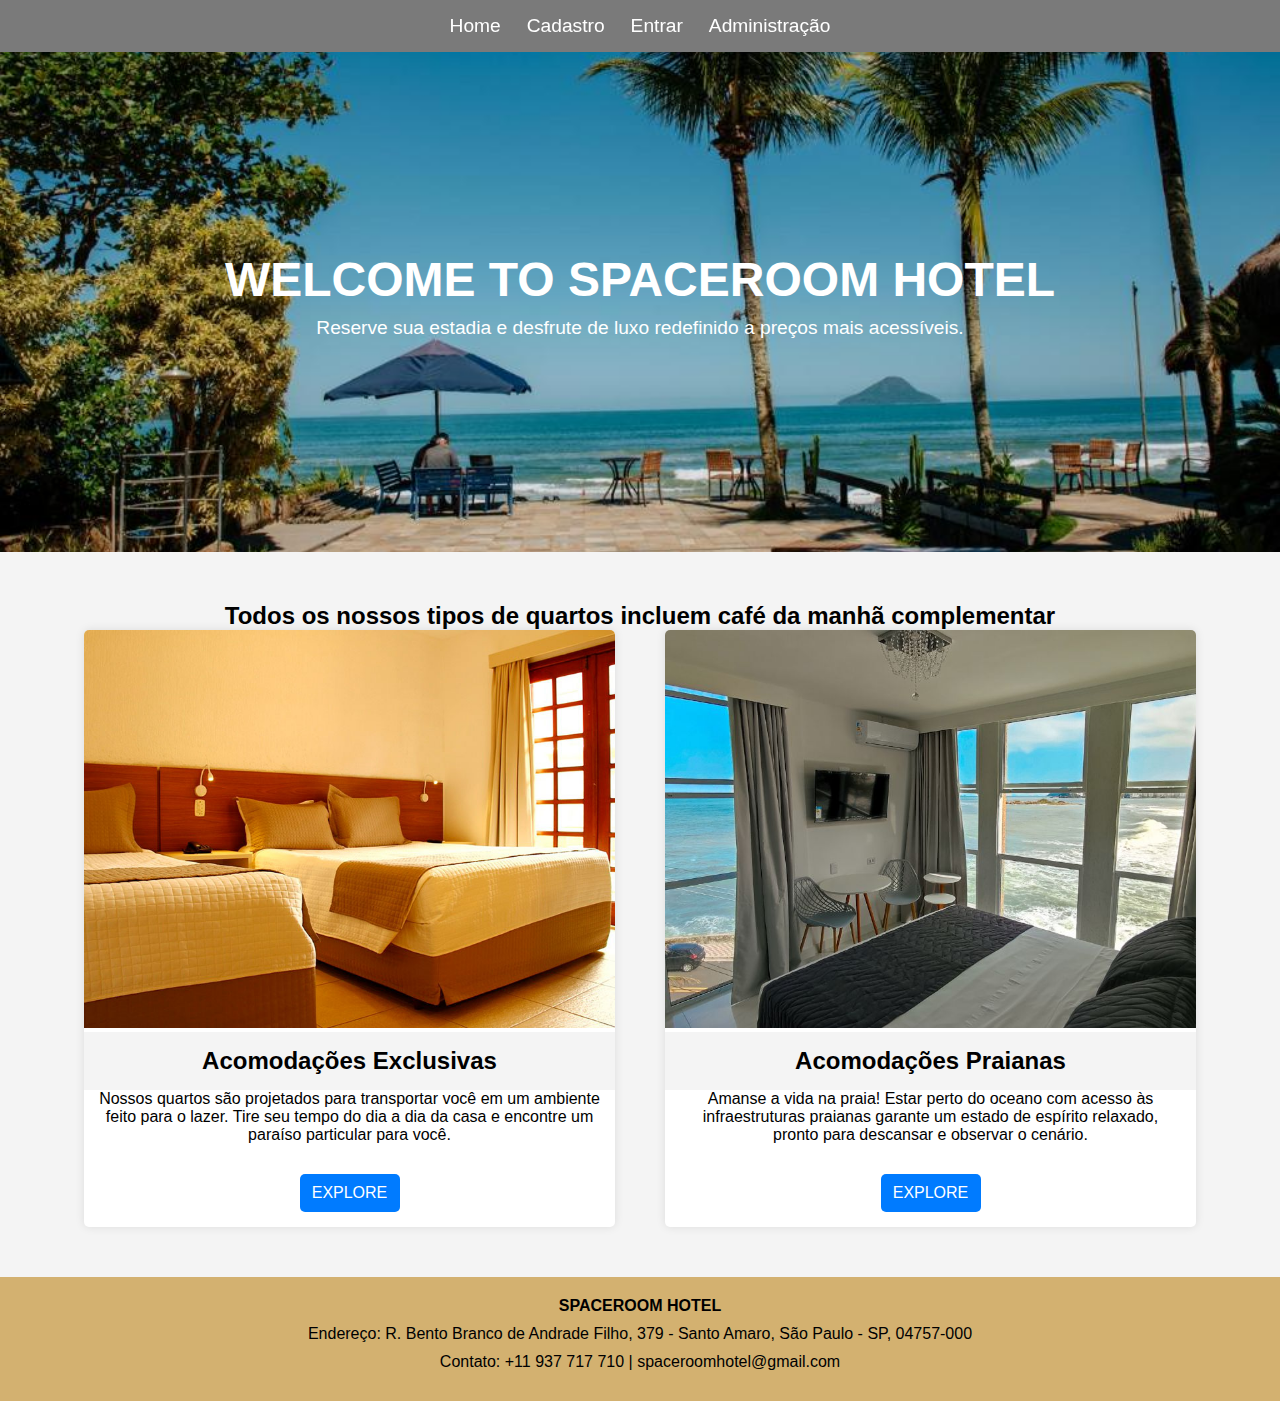
<file: web/index.html>
<!DOCTYPE html>
<html>
    <head>
        <title>Home</title>
        <meta charset="UTF-8">
        <meta name="viewport" content="width=device-width, initial-scale=1.0">
        <link rel="icon" href="img/img_logo.jpeg" type="image/png">
        <link rel="stylesheet" href="home.css"/>
        
        <style>
* {
    margin: 0;
    padding: 0;
    box-sizing: border-box;
    font-family: Arial, sans-serif;
}

body {
    font-family: Arial, sans-serif;
    margin: 0;
    padding: 0;
    background-color: #f4f4f4;
     padding-top: 52px;
}

header {
  background-image: url('img/img_hotelmain.jpg'); /* Imagem de fundo do cabeçalho */
    background-size: cover;
    background-position: center;
    height: 500px;
    text-align: center;
    color: white;
    position: relative;
}

header h1 {
    font-size: 3em;
    margin: 0;
    padding-top: 200px;
}

header p {
    font-size: 1.2em;
    margin: 10px 0;
}

nav {
    position: fixed; /* Torna a barra de navegação fixa no topo */
    top: 0; /* Posiciona a barra de navegação no topo da tela */
    left: 0;
    width: 100%; /* Garante que a barra ocupe toda a largura da tela */
 background-color: rgba(0, 0, 0, 0.5); /* Fundo semitransparente */
    padding: 15px;
    z-index: 1000; /* Garante que a barra de navegação fique acima de outros conteúdos */
}


nav ul {
    list-style: none; /* Remove a lista padrão */
    display: flex; /* Usa flexbox para disposição horizontal */
    justify-content: center; /* Centraliza os itens horizontalmente */
    gap: 10px; /* Reduz o espaçamento entre os links */
    padding: 0; /* Remove padding */
    margin: 0; /* Remove margem */
}

nav a {
    color: white;
    text-decoration: none;
    font-size: 1.2em;
    padding: 5px 8px; /* Reduz o padding ao redor dos links */
    transition: background-color 0.3s; /* Adiciona transição ao fundo */
}

nav a:hover {
      color: #d3b170;
      background-color: transparent;
}

section {
    text-align: center;
    padding: 50px;
}

.accommodations {
    display: flex;
    justify-content: center;
    flex-wrap: wrap;
    gap: 50px;
}

.accommodation {
    background-color: white;
    box-shadow: 0 0 10px rgba(0, 0, 0, 0.1);
    width: 45%;
    border-radius: 5px;
    overflow: hidden;
    text-align: center; /* Centraliza o texto dentro de cada cartão */
}

.accommodation img {
    width: 100%;
    height: auto;
}

.accommodation h2 {
    padding: 15px;
    margin: 0;
    font-size: 1.5em;
    background-color: #f4f4f4;
}

.accommodation p {
    padding: 0 15px 15px;
}

.btn {
    display: block;
    width: 100px;
    margin: 15px auto;
    padding: 10px;
    text-align: center;
    background-color: #007BFF;
    color: white;
    text-decoration: none;
    border-radius: 5px;
}

footer {
    background-color: #d3b170;
    color: black;
    padding: 20px;
    text-align: center;
}

footer p {
    margin-bottom: 10px;
}

.footer-content {
    max-width: 1200px;
    margin: 0 auto;
}

.responsive-img {
    width: 100%;
    height: auto;
    border-radius: 10px; /* Opcional: adiciona cantos arredondados */
}

/* Media Queries para Responsividade */
@media (max-width: 768px) {
    header h1 {
        font-size: 2.5em; /* Ajusta o tamanho do título em telas menores */
        padding-top: 150px; /* Ajusta o padding para manter a posição */
    }

    header p {
        font-size: 1em; /* Ajusta o tamanho do texto em telas menores */
    }

    .accommodation {
        width: 90%; /* Ajusta a largura das acomodações em telas menores */
    }

    nav ul {
        flex-direction: row; /* Garante que os itens de navegação fiquem na horizontal */
        justify-content: space-evenly; /* Distribui igualmente os itens */
        gap: 10px; /* Diminui ainda mais o espaço entre os links */
    }

    nav a {
        font-size: 1em; /* Ajusta o tamanho da fonte dos links em telas menores */
    }
}

@media (max-width: 480px) {
    header h1 {
        font-size: 2em; /* Reduz ainda mais o tamanho do título */
    }

    .btn {
        width: 80%; /* Aumenta a largura do botão para ocupar mais espaço em telas pequenas */
    }

    /* Garantir que os links no menu fiquem lado a lado */
    nav ul {
        flex-direction: row; /* Itens em linha, não em coluna */
        justify-content: space-between; /* Distribui o espaço igualmente */
        gap: 5px; /* Reduz ainda mais o espaço entre os links */
    }

    nav a {
        font-size: 1em; /* Ajusta o tamanho dos links */
        padding: 8px; /* Ajusta o padding para não deixar os links muito grandes */
    }
}
        </style>
    </head>
    <body>
    <header>
        <nav>
            <ul>
                <li><a href="index.html">Home</a></li>
                <li><a href="cadastrar.html">Cadastro</a></li>
                <li><a href="entrar.html">Entrar</a></li>
                <li><a href="admin.html">Administração</a></li>
            </ul>
        </nav>
        <h1>WELCOME TO SPACEROOM HOTEL</h1>
        <p>Reserve sua estadia e desfrute de luxo redefinido a preços mais acessíveis.</p>
    </header>

    <section>
        <h2>Todos os nossos tipos de quartos incluem café da manhã complementar</h2>
        <div class="accommodations">
            <div class="accommodation">
                <img src="img/img_camahome.jpg" alt="Acomodações Exclusivas">
                <h2>Acomodações Exclusivas</h2>
                <p>Nossos quartos são projetados para transportar você em um ambiente feito para o lazer. Tire seu tempo do dia a dia da casa e encontre um paraíso particular para você.</p>
                <a href="entrar.html" class="btn">EXPLORE</a>
            </div>

            <div class="accommodation">
                <img src="img/img_hotelmar.jpg" alt="Acomodações Praianas">
                <h2>Acomodações Praianas</h2>
                <p>Amanse a vida na praia! Estar perto do oceano com acesso às infraestruturas praianas garante um estado de espírito relaxado, pronto para descansar e observar o cenário.</p>
                <a href="entrar.html" class="btn">EXPLORE</a>
            </div>
        </div>
    </section>

    <footer>
        <div class="footer-content">
            <p><strong>SPACEROOM HOTEL</strong></p>
            <p>Endereço: R. Bento Branco de Andrade Filho, 379 - Santo Amaro, São Paulo - SP, 04757-000</p>
             <p>Contato: +11 937 717 710 | spaceroomhotel@gmail.com</p>
        </div>
    </footer>
</body>
</html>
</file>
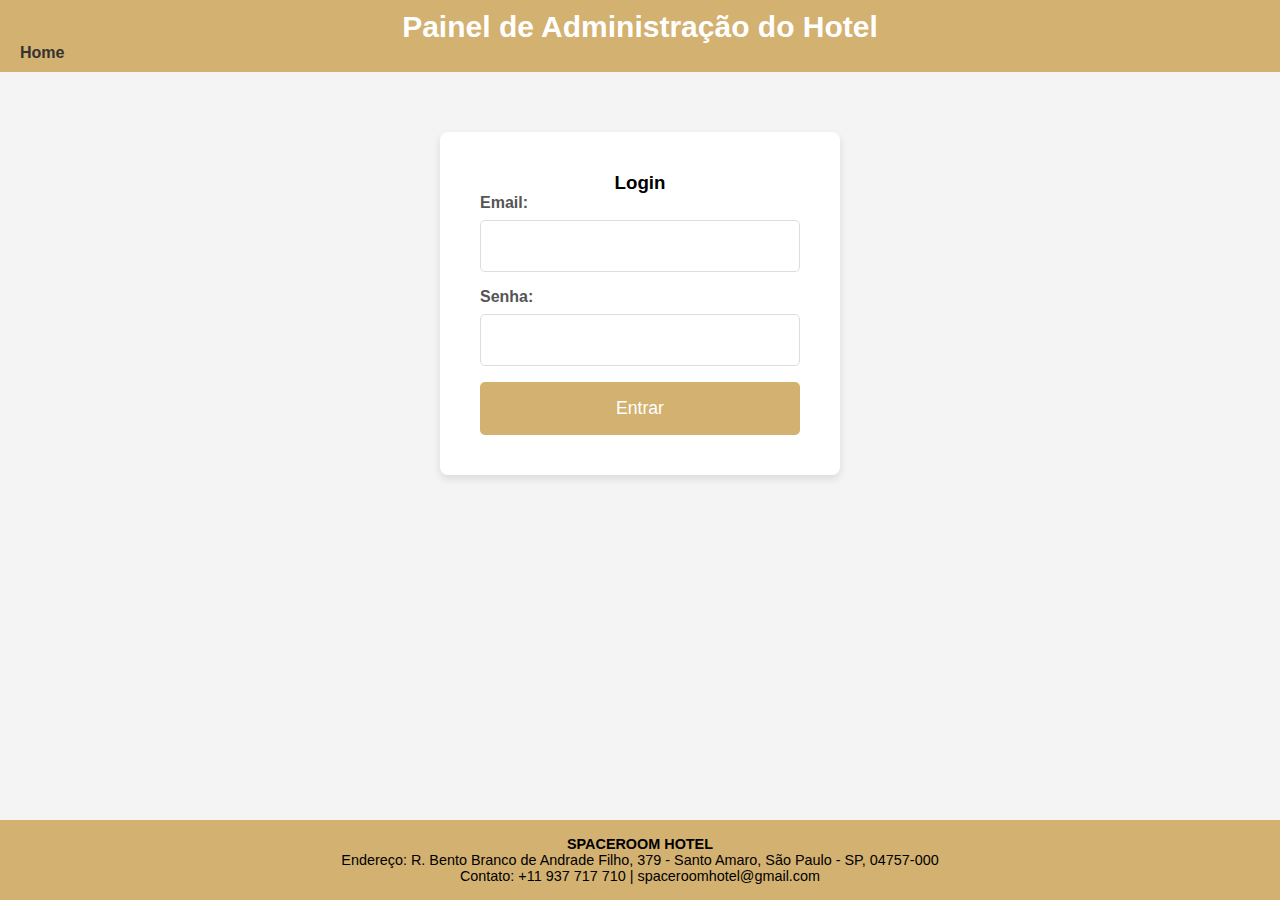
<file: web/admin.html>
<!DOCTYPE html>
<html lang="pt-BR">
<head>
    <meta charset="UTF-8">
    <meta name="viewport" content="width=device-width, initial-scale=1.0">
    <link rel="icon" href="img/img_logo.jpeg" type="image/png">
    <title>Login - Administração de Hotéis</title>
    <link rel="stylesheet" href="admin.css">
    
    <style>
        /* Reset básico */
* {
    margin: 0;
    padding: 0;
    box-sizing: border-box;
}

nav ul {
    list-style: none;
    display: flex;
    gap: 20px;
}

nav a {
    text-decoration: none;
    color: #333;
    font-weight: bold;
}

nav a:hover {
    color: #f3d177;
}


/* Corpo da página */
body {
    font-family: Arial, sans-serif;
    margin: 0;
    padding: 0;
    background-color: #f4f4f4;
    display: flex;
    flex-direction: column; /* Empilha o conteúdo verticalmente */
    min-height: 100vh; /* Garante que o corpo ocupe 100% da altura da tela */
    justify-content: space-between; /* Garante que o rodapé vá para a parte inferior */
}

/* Cabeçalho */
header {
    display: flex;
    align-items: center; /* Alinha verticalmente os itens */
    justify-content: space-between; /* Garante que a logo e o título fiquem nas extremidades */
    padding: 10px 20px; /* Espaçamento interno */
    background-color: #d3b170; /* Cor de fundo do cabeçalho */
    color: white; /* Cor do texto */
    width: 100%; /* Garante que o cabeçalho ocupe toda a largura */
    flex-wrap: wrap; /* Permite que o conteúdo se ajuste em telas pequenas */
}

h1#logo {
    font-size: 28px; /* Tamanho da logo */
    font-weight: bold;
    color: #ecf0f1; /* Cor da logo */
    margin: 0;
    text-align: left; /* Alinha a logo à esquerda */
}

/* Título do painel de controle */
h2 {
    font-size: 30px; /* Tamanho do título */
    color: #fff; /* Cor do título */
    margin: 0;
    text-align: center; /* Centraliza o texto */
    flex: 1 1 100%; /* Faz com que o h2 ocupe todo o espaço disponível */
    display: block; /* Garante que o título seja um bloco e ocupe a linha inteira */
}

/* Seção de login - centralizando */
/* Seção de login - centralizando */
/* Seção de login - centralizando */
#login {
    display: flex;
    justify-content: center; /* Centraliza o conteúdo horizontalmente */
    align-items: center; /* Centraliza o conteúdo verticalmente */
    flex-direction: column; /* Empilha os itens do formulário */
    max-width: 400px; /* Reduz a largura máxima do formulário para 400px */
    width: 100%; /* Garante que o formulário ocupe toda a largura disponível */
    padding: 2.5rem; /* Espaçamento interno */
    background-color: #fff; /* Cor de fundo da seção de login */
    border-radius: 8px; /* Bordas arredondadas */
    box-shadow: 0 4px 8px rgba(0, 0, 0, 0.1); /* Sombra para dar destaque */
    margin: 20px auto; /* Centraliza a seção na tela */
    margin-top: 60px; /* Adiciona um pequeno espaçamento do topo */
    margin-bottom: 40px; /* Adiciona um pequeno espaçamento inferior */
}



#login h2 {
    text-align: center; /* Centraliza o título */
    margin-bottom: 1.5rem; /* Espaçamento abaixo do título */
    color: #333; /* Cor do título */
}

/* Estilos para o formulário */
form label {
    display: block; /* Faz o label ocupar toda a linha */
    font-weight: bold; /* Torna o texto do label mais destacado */
    margin-bottom: 0.5rem; /* Espaçamento abaixo do label */
    color: #555; /* Cor do texto do label */
}

form input {
    width: 100%; /* Os campos de input ocupam toda a largura */
    padding: 1rem; /* Padding dentro dos campos */
    margin-bottom: 1rem; /* Espaçamento entre os campos */
    border: 1px solid #ddd; /* Borda fina */
    border-radius: 5px; /* Bordas arredondadas */
    font-size: 1rem; /* Tamanho da fonte do input */
    color: #333; /* Cor do texto dentro do input */
}

form input:focus {
    border-color:  #d3b170; /* Cor da borda ao focar no campo */
    outline: none; /* Remove o contorno padrão do input */
}

form button {
    width: 100%; /* Botão ocupa toda a largura */
    padding: 1rem; /* Padding dentro do botão */
    background-color:  #d3b170; /* Cor de fundo do botão */
    color: white; /* Cor do texto do botão */
    border: none; /* Remove borda do botão */
    border-radius: 5px; /* Bordas arredondadas */
    font-size: 1.1rem; /* Tamanho da fonte do botão */
    cursor: pointer; /* Cursor de mão ao passar o mouse */
}

form button:hover {
    background-color: #2980b9; /* Cor de fundo do botão ao passar o mouse */
}

/* Rodapé */
footer {
    background-color: #d3b170; /* Cor de fundo do footer */
    color: black; /* Cor do texto */
    padding: 1rem; /* Espaçamento interno */
    text-align: center; /* Centraliza o texto */
    width: 100%; /* Garante que o rodapé ocupe a largura total */
    margin-top: auto; /* Faz o rodapé se posicionar automaticamente no fundo */
}

footer p {
    font-size: 0.9rem; /* Tamanho da fonte do rodapé */
    margin: 0;
}

/* Responsividade para telas menores que 768px */
@media (max-width: 768px) {
    #login {
        max-width: 90%; /* Aumenta a largura máxima do formulário */
        padding: 1.5rem; /* Reduz o padding */
    }
}

/* Responsividade para telas menores que 480px */
@media (max-width: 480px) {
    #login {
        max-width: 100%; /* O formulário ocupa toda a largura da tela */
        padding: 1rem; /* Diminui o padding para telas muito pequenas */
    }
}

    </style>
</head>
<body>

    <header>
   
         <!-- Título centralizado -->
         <h2>Painel de Administração do Hotel</h2>
        <nav>
        <ul>
            <li><a href="index.html">Home</a></li>
           
        </ul>
    </nav>
         
    </header>
        
    <section id="login">
        <h3>Login</h3>
        <form action="admin.jsp" method="post">
            <label for="email">Email:</label>
            <input type="email" id="email" name="email" required>

            <label for="senha">Senha:</label>
            <input type="password" id="senha" name="senha" required>

            <button type="submit">Entrar</button>
        </form>
    </section>

    <footer>
       <div class="footer-content">
            <p><strong>SPACEROOM HOTEL</strong></p>
            <p>Endereço: R. Bento Branco de Andrade Filho, 379 - Santo Amaro, São Paulo - SP, 04757-000</p>
            <p>Contato: +11 937 717 710 | spaceroomhotel@gmail.com</p>
        </div>
    </footer>

</body>
</html>
</file>
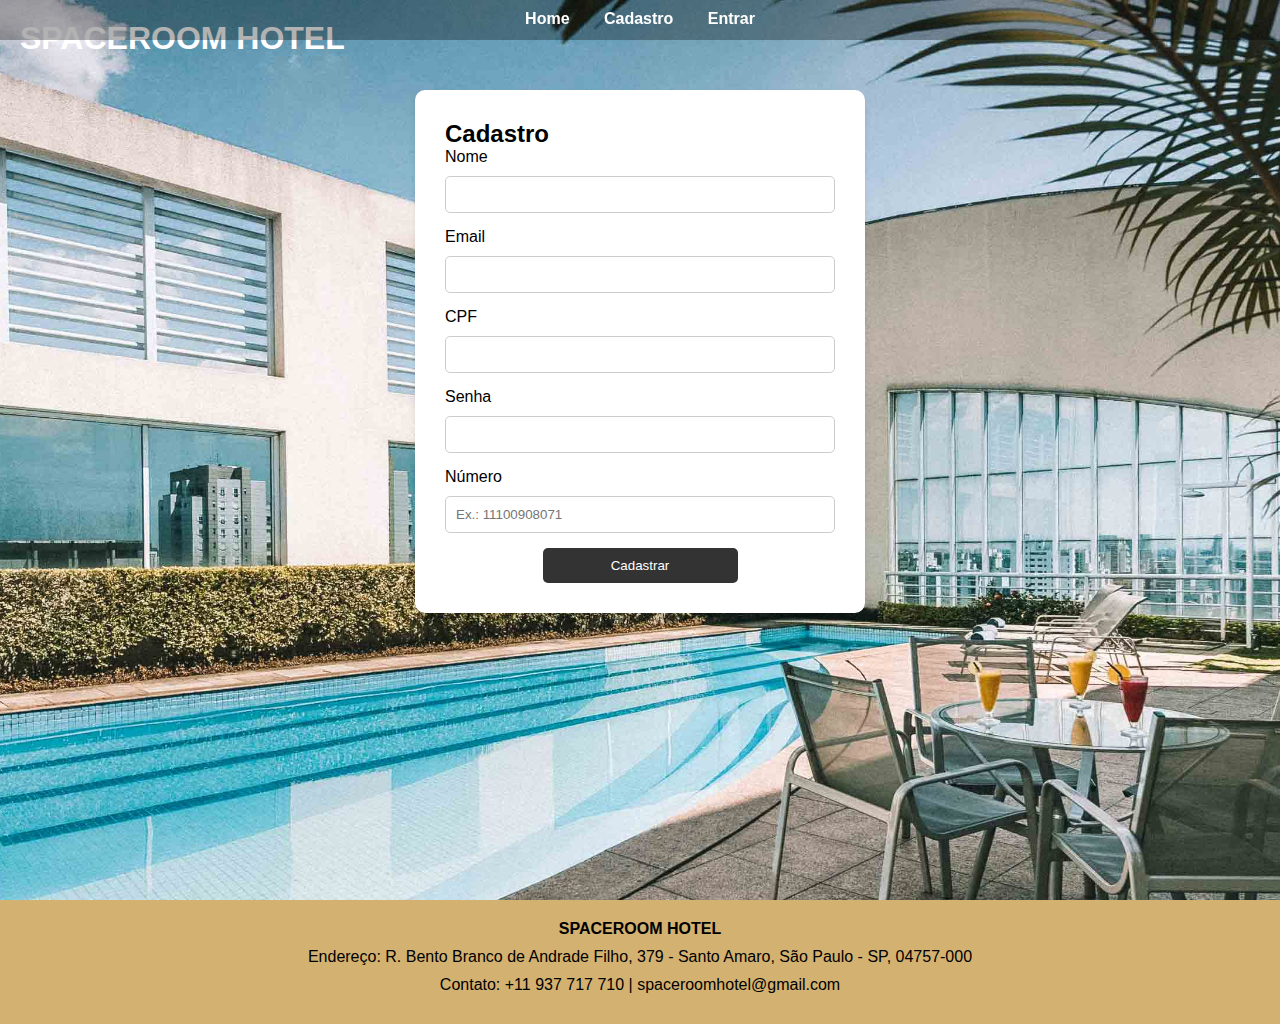
<file: web/cadastrar.html>
<!DOCTYPE html>
<html>
    <head>
        <title>Cadastro</title>
        <meta charset="UTF-8">
        <meta name="viewport" content="width=device-width, initial-scale=1.0">
        <link rel="icon" href="img/img_logo.jpeg" type="image/png">
        
        <style>
* {
    margin: 0;
    padding: 0;
    box-sizing: border-box;
    font-family: Arial, sans-serif;
}

body {
    display: flex;
    flex-direction: column;
    min-height: 100vh;
    background-color: #f4f4f4;
    margin: 0;
}

header {
    position: relative;
    width: 100%;
    height: 100vh; /* Definindo a altura da imagem para ocupar toda a tela */
}

.header-img {
    width: 100%;
    height: 100%; /* Fazendo a imagem cobrir toda a área do cabeçalho */
    object-fit: cover; /* A imagem cobrirá toda a área sem distorcer */
}

.header-content {
    position: absolute;
    top: 20px;
    left: 20px;
    color: white;
    z-index: 2; /* Garante que o conteúdo do cabeçalho fique visível sobre a imagem */
}

header nav {
    position: fixed; /* Fixa a barra de navegação no topo */
    top: 0;
    left: 0;
    width: 100%;
    background-color: rgba(0, 0, 0, 0.3); /* Fundo semitransparente */
    z-index: 10; /* Garante que a barra de navegação fique acima dos outros elementos */
    padding: 10px 0;
    text-align: center; /* Centraliza os links de navegação */
    height: 40px; /* Defina a altura da barra de navegação */
}

header nav a {
    margin: 0 15px; /* Espaçamento igual entre os links */
    text-decoration: none;
    color: white;
    font-weight: bold;
    font-size: 16px;
    display: inline-block; /* Garante que o espaçamento seja uniforme */
}

header nav a:hover {
    color: #d3b170; /* Adiciona um efeito de hover com uma cor mais clara */
}

/* Formulário sobre a imagem */
.form-section {
    position: absolute;
    top: 10%; /* Subir o formulário mais próximo do topo */
    left: 50%;
    transform: translateX(-50%);
    background-color: white; /* Cor original de fundo */
    padding: 30px;
    border-radius: 10px;
    box-shadow: 0px 4px 6px rgba(0, 0, 0, 0.1);
    width: 80%;
    max-width: 450px; /* Largura máxima do formulário */
    min-width: 300px;
}

form label {
    display: block;
    margin-bottom: 10px;
    font-size: 16px;
}

form input {
    width: 100%;
    padding: 10px;
    margin-bottom: 15px;
    border: 1px solid #ccc;
    border-radius: 5px;
}

button {
    background-color: #333;
    color: white;
    padding: 10px 20px;
    border: none;
    border-radius: 5px;
    cursor: pointer;
    width: 50%; /* Garante que o botão ocupe 50% da largura do formulário */
    display: block; /* Torna o botão um bloco para centralizar */
    margin: 0 auto; /* Centraliza o botão */
}

button:hover {
    background-color: #555;
}

footer {
    background-color: #d3b170;
    color: black;
    padding: 20px;
    text-align: center;
}

footer p {
    margin-bottom: 10px;
}

.footer-content {
    max-width: 1200px;
    margin: 0 auto;
}

/* Media Queries para Responsividade */
@media (max-width: 768px) {
    .form-section {
        width: 90%; /* Ajusta a largura do formulário para 90% em telas menores */
        max-width: 450px; /* Limita a largura máxima para evitar o formulário muito largo */
    }

    header nav {
        flex-direction: row; /* Garante que os links fiquem na horizontal */
        justify-content: center; /* Mantém os links centralizados */
    }

    header nav a {
        margin: 0 10px; /* Ajusta o espaçamento entre os links */
        font-size: 18px; /* Aumenta o tamanho da fonte para facilitar a leitura */
    }

    .header-content {
        top: 10px;
        left: 10px;
    }
}

/* Ajustes específicos para iPhone 5 e telas menores */
@media (max-width: 320px) {
    /* Reduzir a largura do formulário para caber melhor na tela */
    .form-section {
        width: 90%; /* Ajusta a largura do formulário para 95% em telas muito pequenas */
        max-width: 320px; /* Limita a largura máxima do formulário */
        padding: 5px; /* Menos padding para ajustar o conteúdo */
    }

    button {
        padding: 8px 16px; /* Ajusta o botão para não ocupar tanto espaço */
    }
}

@media (max-width: 480px) {
    .form-section {
        width: 95%; /* Ajusta a largura do formulário para 95% em telas muito pequenas */
        max-width: 400px; /* Limita a largura máxima em telas muito pequenas */
    }

    header nav a {
        font-size: 16px; /* Ajusta o tamanho da fonte para telas muito pequenas */
        margin: 0 15px; /* Aumenta ainda mais o espaçamento entre os links */
    }

    button {
        padding: 10px;
        font-size: 14px;
    }
}
        </style>
    </head>
    <body>
    <header>
        <img src="img/img_cadastroclientes.jpg" alt="Vista do hotel com piscina" class="header-img">
        <div class="header-content">
            <h1>SPACEROOM HOTEL</h1>
            <nav>
                 <a href="index.html">Home</a>
                 <a href="cadastrar.html">Cadastro</a>
                 <a href="entrar.html">Entrar</a>
            </nav>
        </div>

        <div class="form-section">
            <h2>Cadastro</h2>
            <form method="post" action="cadastrar.jsp">

                <label for="nome">Nome</label>
                <input type="text" id="nome" name="nome" required pattern="[A-Za-z]+" title="O nome deve conter apenas letras (A-Z).">

                <label for="email">Email</label>
                <input type="email" id="email" name="email" required>

                <label for="cpf">CPF</label>
                <input type="text" id="cpf" name="cpf" required>

                <label for="senha">Senha</label>
                <input type="password" id="senha" name="senha" required>
                
                <label for="numero">Número</label>
                <input type="number" id="numero" name="numero" required placeholder="Ex.: 11100908071">

                <button type="submit">Cadastrar</button>
            </form>
        </div>
    </header>

    <footer>
        <div class="footer-content">
            <p><strong>SPACEROOM HOTEL</strong></p>
            <p>Endereço: R. Bento Branco de Andrade Filho, 379 - Santo Amaro, São Paulo - SP, 04757-000</p>
             <p>Contato: +11 937 717 710 | spaceroomhotel@gmail.com</p>
        </div>
    </footer>
</body>
</html>
</file>
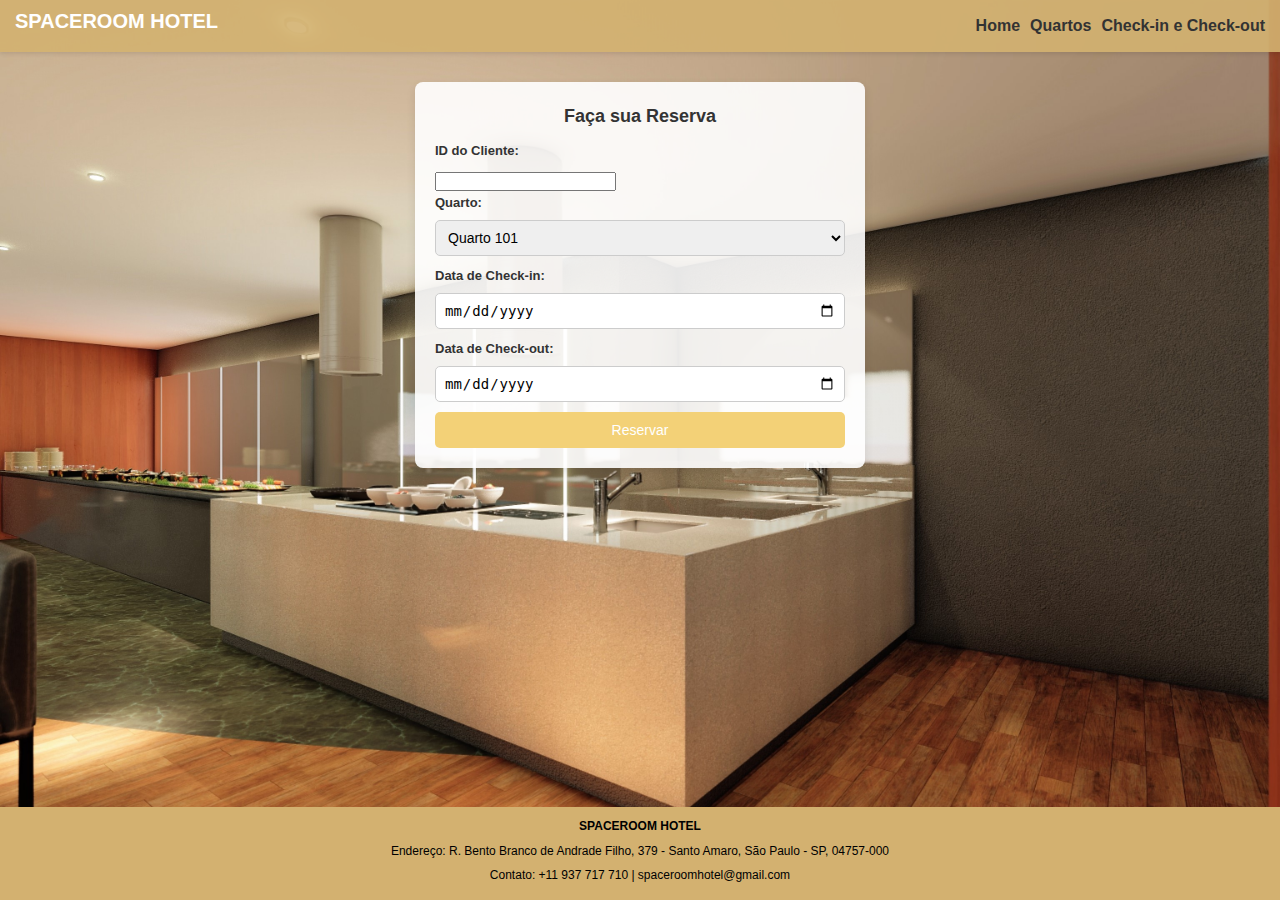
<file: web/check.html>
<!DOCTYPE html>
<html lang="pt-br">
<head>
    <meta charset="UTF-8">
    <meta name="viewport" content="width=device-width, initial-scale=1.0">
    <link rel="stylesheet" href="check.css"/>
    <link rel="icon" href="img/img_logo.jpeg" type="image/png">
    <title>Reserva de Quarto</title>
    
    <style>
        * {
            margin: 0;
            padding: 0;
            box-sizing: border-box;
        }

        body {
            font-family: Arial, sans-serif;
            background: url('img/img_cozinhahotel.jpg') no-repeat center center fixed;
            background-size: cover;
            color: #333;
            line-height: 1.6;
            min-height: 100vh;
            display: flex;
            flex-direction: column;
            padding-bottom: 60px; /* Espaço extra para o footer */
        }

        header {
            background-color: rgba(211, 177, 112, 0.9);
            padding: 5px 15px;
            display: flex;
            justify-content: space-between;
            align-items: center;
            box-shadow: 0 2px 4px rgba(0, 0, 0, 0.1);
            flex-wrap: wrap; /* Permite que os itens se ajustem em telas pequenas */
        }

        .header-logo h1 {
            font-size: 20px;
            color: white;
        }

        nav ul {
            list-style: none;
            display: flex;
            gap: 10px;
            padding-left: 0;
        }

        nav a {
            text-decoration: none;
            color: #333;
            font-weight: bold;
        }

        nav a:hover {
            color: #f3d177;
        }

        .container {
            background-color: rgba(255, 255, 255, 0.9);
            border-radius: 8px;
            box-shadow: 0 4px 10px rgba(0, 0, 0, 0.1);
            padding: 20px;
            width: 100%;
            max-width: 450px;
            margin: 30px auto;
            overflow: hidden;
        }

        h1 {
            text-align: center;
            color: #333;
            margin-bottom: 10px;
            font-size: 18px;
        }

        label {
            display: block;
            font-size: 13px;
            font-weight: bold;
            margin-bottom: 6px;
        }

        select, input[type="text"], input[type="date"] {
            width: 100%;
            padding: 8px;
            border: 1px solid #ccc;
            border-radius: 5px;
            font-size: 14px;
            margin-bottom: 10px;
        }

        button {
            padding: 10px;
            background-color: #f3d177;
            border: none;
            border-radius: 5px;
            cursor: pointer;
            font-size: 14px;
            color: #fff;
            transition: background-color 0.3s ease;
            width: 100%;
        }

        button:hover {
            background-color: #e0be5d;
        }

        footer {
            background-color: #d3b170;
            color: black;
            padding: 10px;
            text-align: center;
            position: fixed;
            bottom: 0;
            left: 0;
            width: 100%;
        }

        footer p {
            margin-bottom: 5px;
            font-size: 12px;
        }

        /* Responsividade para telas menores */
        @media (max-width: 768px) {
            header {
                flex-direction: row;
                justify-content: space-between;
                padding: 5px 15px;
            }

            .header-logo h1 {
                font-size: 18px;
            }

            nav ul {
                flex-direction: row;
                gap: 10px;
                margin-top: 0;
            }

            .container {
                width: 90%;
                padding: 15px;
                margin: 20px auto;
            }

            footer {
                font-size: 12px;
                padding: 8px;
            }
        }

        /* Responsividade para iPhone 5 e outras telas pequenas */
        @media (max-width: 480px) {
            header {
                flex-direction: row; /* Garante que os links fiquem ao lado do título */
                justify-content: space-between;
                padding: 5px 10px;
            }

            .header-logo h1 {
                font-size: 16px;
            }

            nav ul {
                gap: 5px;
                font-size: 11px;
                padding-left: 0;
            }

            .container {
                padding: 12px;
            }

            select, input[type="text"], input[type="date"] {
                font-size: 12px;
                padding: 8px;
            }

            button {
                padding: 8px;
                font-size: 12px;
            }

            footer {
                font-size: 9px;
                padding: 5px;
            }

            footer p {
                margin-bottom: 5px;
            }
        }
    </style>
</head>
<body>

<header>
    <div class="header-logo">
        <h1>SPACEROOM HOTEL</h1>
    </div>
    <nav>
        <ul>
            <li><a href="index.html">Home</a></li>
            <li><a href="quartos.html">Quartos</a></li>
            <li><a href="check.html">Check-in e Check-out</a></li>
        </ul>
    </nav>
</header>

<div class="container">
    <h1>Faça sua Reserva</h1>
    <form action="check.jsp" method="POST">
        
        <div>
            <label for="id_cliente">ID do Cliente:</label>
            <input type="number" id="id_cliente" name="id_cliente" required min="1" inputmode="numeric" title="O ID do cliente deve ser um número positivo" size="200">
        </div>


        <div>
            <label for="quarto_id">Quarto:</label>
            <select id="quarto_id" name="quarto_id" required>
                <option value="1">Quarto 101</option>
                <option value="2">Quarto 102</option>
                <option value="3">Quarto 103</option>
                <option value="4">Quarto 104</option>
            </select>
        </div>

        <div>
            <label for="checkin">Data de Check-in:</label>
            <input type="date" id="checkin" name="checkin" required>
        </div>

        <div>
            <label for="checkout">Data de Check-out:</label>
            <input type="date" id="checkout" name="checkout" required>
        </div>

        <button type="submit">Reservar</button>
    </form>
</div>

<footer>
    <div class="footer-content">
        <p><strong>SPACEROOM HOTEL</strong></p>
        <p>Endereço: R. Bento Branco de Andrade Filho, 379 - Santo Amaro, São Paulo - SP, 04757-000</p>
         <p>Contato: +11 937 717 710 | spaceroomhotel@gmail.com</p>
    </div>
</footer>

</body>
</html>
</file>
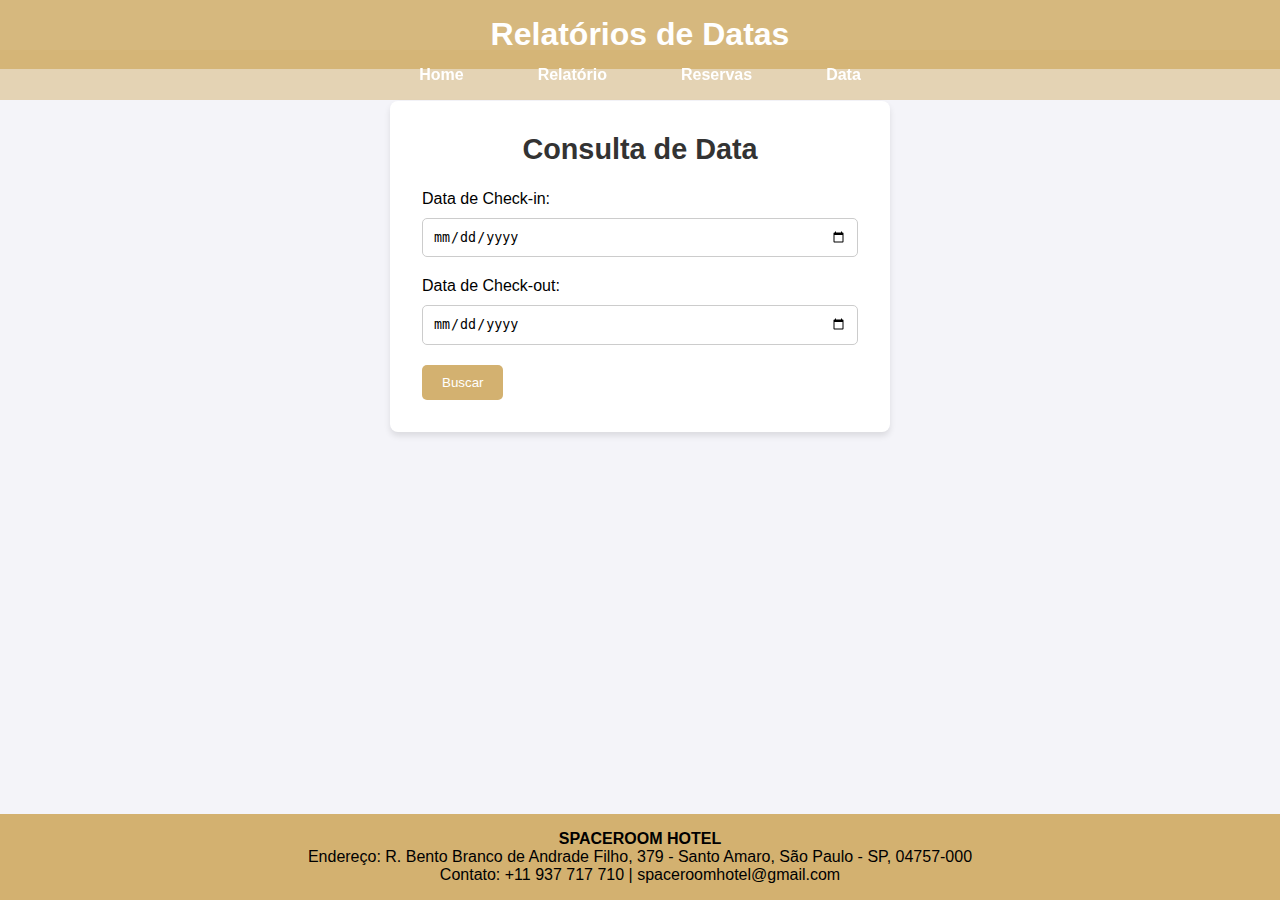
<file: web/data.html>
<!DOCTYPE html>
<html lang="pt-BR">
<head>
    <meta charset="UTF-8">
    <meta name="viewport" content="width=device-width, initial-scale=1.0">
    <link rel="icon" href="img/img_logo.jpeg" type="image/png">
    <title>Relatórios de Reservas</title>
    <link rel="stylesheet" href="data.css"> <!-- Link do CSS atualizado -->
    
    <style>
  
           /* Reset básico */
        * {
            margin: 0;
            padding: 0;
            box-sizing: border-box;
        }
        
        body {
    font-family: Arial, sans-serif;
    margin: 0;
    padding: 0;
    display: flex;
    flex-direction: column;
    justify-content: space-between;
    min-height: 100vh;
    background-color: #f4f4f9;
    overflow-x: hidden; /* Evita barra de rolagem horizontal */
}

/* Cabeçalho - Header */
header {
    background-color: rgba(211, 177, 112, 0.9); /* Fundo claro e um pouco transparente */
    color: white;
    text-align: center;
    padding: 1.0rem;
    position: relative;
    z-index: 2;
    width: 100%;
    margin-top: 0;
}

/* Navegação - Nav */
nav {
    background-color: rgba(211, 177, 112, 0.5); /* Barra semitransparente */
    padding: 1rem;
    position: fixed;
    top: 50px;
    left: 0;
    width: 100%;
    z-index: 1000;
}

/* Estilo básico para a lista de navegação */
nav ul {
    list-style-type: none;
    display: flex;
    justify-content: center;
    padding: 0;
    margin: 0;
   gap: 10px; /* Espaçamento entre os itens */
}

nav ul li {
    margin: 0 1rem;
}

/* Estilo para os links de navegação */
nav ul li a {
    color: white;
    text-decoration: none;
    font-weight: bold;
    font-size: 1rem;
    padding: 0.5rem 1rem;
    background-color: transparent;
    border-radius: 0;
    transition: color 0.3s, background-color 0.3s;
}

nav ul li a:hover {
    color: #f4f4f9;
    background-color: transparent;
    text-decoration: underline;
}

/* Rodapé */
footer {
    background-color: #d3b170;
    color: black;
    padding: 1rem;
    text-align: center;
    margin-top: auto;
}

.footer-content p {
    margin: 0.5rem 0;
}

footer a{
    color:blue;
}

footer a:hover {
    color: blue;
    text-decoration: underline;
}

/* Responsividade para tablets e dispositivos menores */
@media (max-width: 768px) {
    nav ul {
        flex-direction: row; /* Links empilhados em telas menores */
        gap: 1rem; /* Espaçamento entre os itens */
    }

    nav ul li {
        margin: 0.5rem 0; /* Ajuste de espaçamento */
    }

    nav ul li a {
        font-size: 0.9rem; /* Tamanho de fonte reduzido */
        padding: 0.4rem 0.8rem;
    }
}

/* Responsividade para celulares menores (480px) */
@media (max-width: 480px) {
    nav ul {
        flex-direction: row; /* Empilhar links verticalmente */
        align-items: center; /* Centralizar os itens */
        gap: 0.8rem;
    }

    nav ul li {
        margin: 0.3rem 0;
    }

    nav ul li a {
        font-size: 0.8rem;
        padding: 0.3rem 0.7rem;
    }

    header {
        padding: 0.4rem; /* Reduzir padding no header */
        font-size: 1rem; /* Ajustar tamanho do texto no header */
    }

    footer {
        font-size: 0.9rem; /* Ajustar fonte no rodapé */
    }
}

/* Responsividade para celulares muito pequenos (320px) */
@media (max-width: 320px) {
    nav ul {
        gap: 0.5rem; /* Menor espaçamento entre os itens */
        flex-direction: row; /* Empilhar links verticalmente */
        align-items: center;
    }

    nav ul li a {
        font-size: 0.7rem; /* Tamanho de fonte reduzido */
        padding: 0.3rem 0.6rem;
    }

    header {
        font-size: 0.9rem;
    }

    footer {
        font-size: 0.8rem;
    }
}

/* Ajuste para telas maiores */
@media (min-width: 1024px) {
    body {
        overflow-y: hidden; /* Remove a barra de rolagem vertical */
    }

    html {
        overflow-y: hidden; /* Garante que a rolagem seja desativada no PC */
    }
}

    </style>
    <script>
        // Função para excluir uma reserva
        function excluirReserva(id) {
            var linha = document.getElementById(id);
            linha.parentNode.removeChild(linha);
        }
    </script>
</head>

<body>

    <header>
        <h1>Relatórios de Datas</h1>
    </header>

    <nav>
        <ul>
            <li><a href="index.html">Home</a></li>
            <li><a href="relatorio.html">Relatório</a></li>
            <li><a href="reservas.html">Reservas</a></li>
            <li><a href="data.html">Data</a></li>
        </ul>
    </nav>

    <!-- Contêiner centralizado -->
    <div class="reservation-container">
        <h2>Consulta de Data</h2>
        <form method="get" action="data.jsp">
            <!-- Campo para Data de Check-in -->
            <label for="checkin">Data de Check-in:</label>
            <input type="date" id="checkin" name="checkin" required>

            <!-- Campo para Data de Check-out -->
            <label for="checkout">Data de Check-out:</label>
            <input type="date" id="checkout" name="checkout" required>

            <button type="submit">Buscar</button>
        </form>
    </div>

    <footer>
       <p><strong>SPACEROOM HOTEL</strong></p>
        <p>Endereço: R. Bento Branco de Andrade Filho, 379 - Santo Amaro, São Paulo - SP, 04757-000</p>
       <p>Contato: +11 937 717 710 | spaceroomhotel@gmail.com</p>
    </footer>

</body>
</html>
</file>
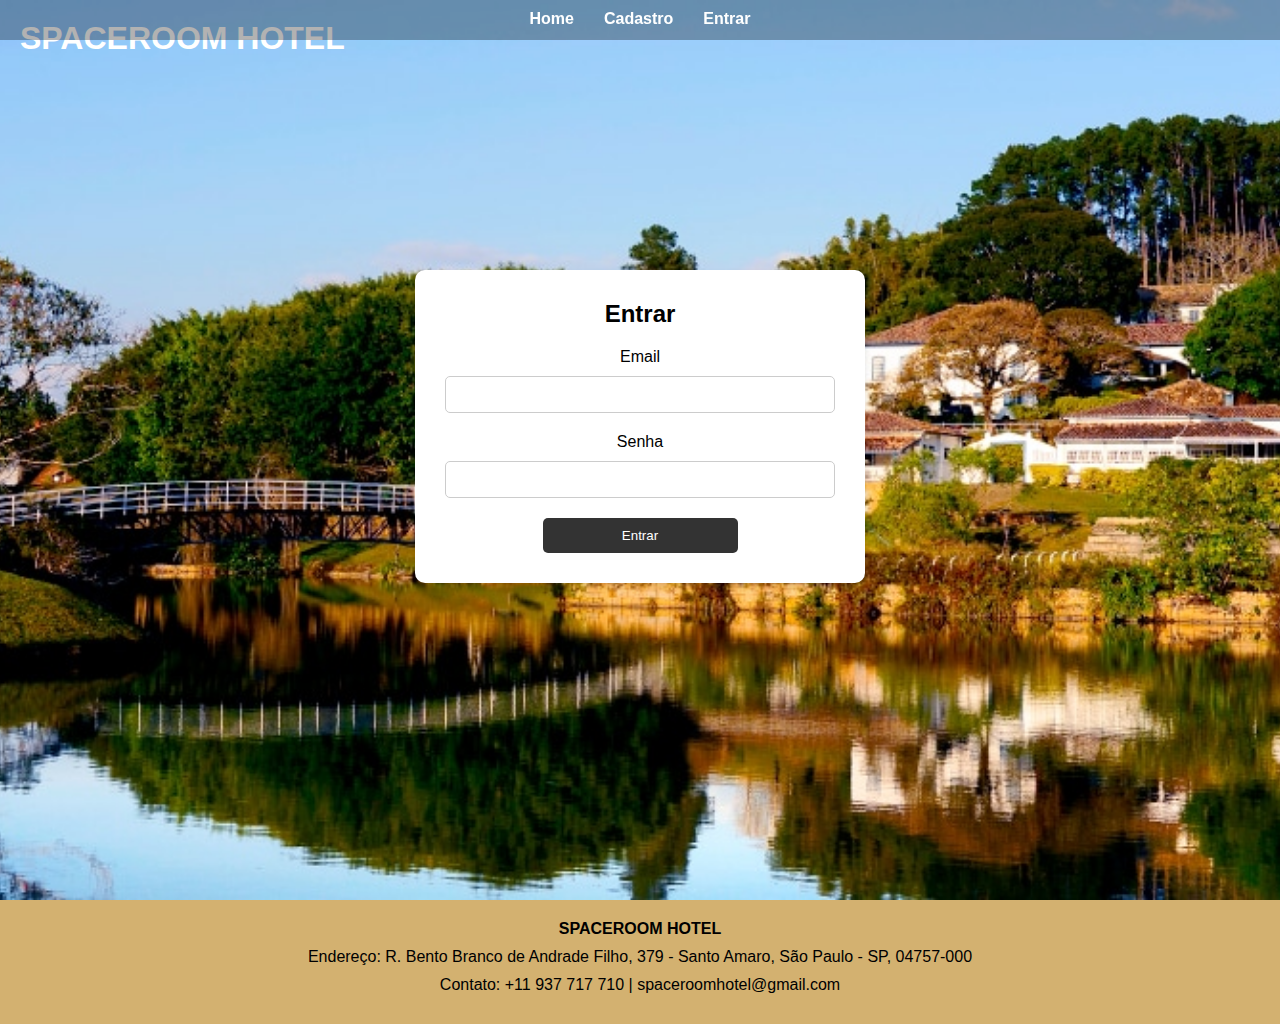
<file: web/entrar.html>
<!DOCTYPE html>
<html>
    <head>
        <title>Entrar</title>
        <meta charset="UTF-8">
        <meta name="viewport" content="width=device-width, initial-scale=1.0">
        <link rel="icon" href="img/img_logo.jpeg" type="image/png">
        
        <style>
            * {
                margin: 0;
                padding: 0;
                box-sizing: border-box;
                font-family: Arial, sans-serif;
            }

            body {
                display: flex;
                flex-direction: column;
                min-height: 100vh;
                background-color: #f4f4f4;
            }

            header {
                position: relative;
                width: 100%;
                height: 100vh;
            }

            .header-img {
                width: 100%;
                height: 100%;
                object-fit: cover;
            }

            .header-content {
                position: absolute;
                top: 20px;
                left: 20px;
                color: white;
                z-index: 2;
            }

            header nav {
                position: fixed;
                top: 0;
                left: 0;
                width: 100%;
                background-color: rgba(0, 0, 0, 0.3);
                z-index: 10;
                padding: 10px 0;
                text-align: center;
                height: 40px;
                display: flex;
                justify-content: center; /* Alinha os links horizontalmente */
                gap: 30px; /* Adiciona espaçamento entre os links */
            }

            header nav a {
                text-decoration: none;
                color: white;
                font-weight: bold;
                font-size: 16px;
            }

            header nav a:hover {
                color: #d3b170;
            }

            .form-section {
                position: absolute;
                top: 30%;
                left: 50%;
                transform: translateX(-50%);
                background-color: white;
                padding: 30px;
                border-radius: 10px;
                box-shadow: 0px 4px 6px rgba(0, 0, 0, 0.1);
                width: 80%;
                max-width: 450px;
                min-width: 300px;
                text-align: center;
                z-index: 2;
            }

            .form-section h2 {
                margin-bottom: 20px;
            }

            form label {
                display: block;
                margin-bottom: 10px;
                font-size: 16px;
            }

            form input {
                width: 100%;
                padding: 10px;
                margin-bottom: 20px;
                border: 1px solid #ccc;
                border-radius: 5px;
            }

            button {
                background-color: #333;
                color: white;
                padding: 10px 20px;
                border: none;
                border-radius: 5px;
                cursor: pointer;
                width: 50%;
            }

            button:hover {
                background-color: #555;
            }

            footer {
                background-color: #d3b170;
                color: black;
                padding: 20px;
                text-align: center;
                margin-top: auto;
            }

            footer p {
                margin-bottom: 10px;
            }

            .footer-content {
                max-width: 1200px;
                margin: 0 auto;
            }

            /* Media Queries para Responsividade */
            @media (max-width: 768px) {
                .form-section {
                    width: 90%;
                }

                header nav {
                    flex-direction: row; /* Garante que os links permaneçam na mesma linha */
                    gap: 20px; /* Ajuste o espaçamento entre os links */
                }

                header nav a {
                    margin: 0; /* Remove margens extras para links */
                }
            }

            @media (max-width: 480px) {
                .form-section {
                    padding: 20px;
                }

                button {
                    padding: 8px 16px;
                    font-size: 14px;
                    width: 60%;
                }

                header nav a {
                    font-size: 14px;
                }

                header .header-content h1 {
                    font-size: 1.8em;
                }
            }
        </style>
    </head>
    <body>
        <header>
            <img src="img/img_hotelfazenda.jpg" alt="Vista do hotel com piscina" class="header-img">
            <div class="header-content">
                <h1>SPACEROOM HOTEL</h1>
                <nav>
                    <a href="index.html">Home</a>
                    <a href="cadastrar.html">Cadastro</a>
                    <a href="entrar.html">Entrar</a>
                </nav>
            </div>
        </header>

        <main>
            <section class="form-section">
                <h2>Entrar</h2>
                <form method="post" action="entrar.jsp">
                    <label for="email">Email</label>
                    <input type="email" id="email" name="email" required>

                    <label for="senha">Senha</label>
                    <input type="password" id="senha" name="senha" required>

                    <button type="submit">Entrar</button>
                </form>
            </section>
        </main>

        <footer>
            <div class="footer-content">
                <p><strong>SPACEROOM HOTEL</strong></p>
                <p>Endereço: R. Bento Branco de Andrade Filho, 379 - Santo Amaro, São Paulo - SP, 04757-000</p>
                <p>Contato: +11 937 717 710 | spaceroomhotel@gmail.com</p>
            </div>
        </footer>
    </body>
</html>
</file>
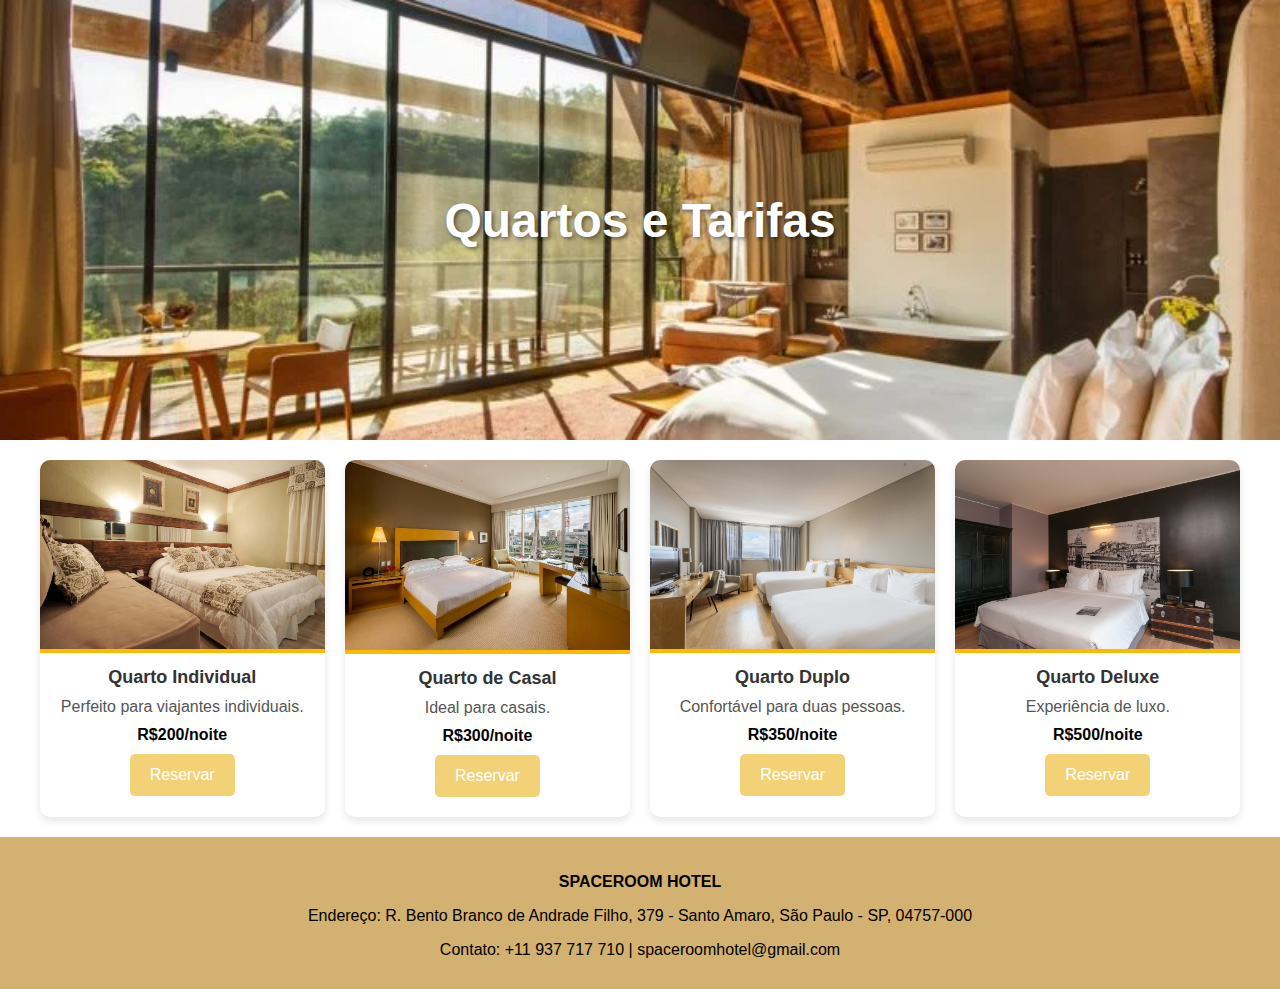
<file: web/quartos.html>
<!DOCTYPE html>
<html lang="pt-br">
<head>
    <meta charset="UTF-8">
    <meta name="viewport" content="width=device-width, initial-scale=1.0">
    <link rel="icon" href="img/img_logo.jpeg" type="image/png">
    <title>Quartos e Tarifas</title>
    <link rel="stylesheet" href="quartos.css">
    <style>
        /* Estilo para os links dentro dos botões */
        .button a {
            color: inherit;  /* Remove a cor do link e herda a cor do elemento pai */
            text-decoration: none;  /* Remove o sublinhado do link */
        }

        /* Outros estilos do botão */
        .button {
            background-color: #f3d177;
            padding: 12px 20px;
            border: none;
            border-radius: 5px;
            cursor: pointer;
            font-size: 16px;
            display: inline-block;
            transition: background-color 0.3s ease;
        }

        .button:hover {
            background-color: #e0be5d;
        }
    </style>
</head>
<body>

    <header>
        <h1>Quartos e Tarifas</h1>
    </header>

    <div class="container">
        <div class="room">
            <img src="img/quarto_individual.jpeg" alt="Quarto Individual">
            <h3>Quarto Individual</h3>
            <p>Perfeito para viajantes individuais.</p>
            <p class="price">R$200/noite</p>
            <button class="button"><a href="tipoquartos.jsp">Reservar</a></button>
        </div>
        <div class="room">
            <img src="img/img_camacasal.jpg" alt="Quarto de Casal">
            <h3>Quarto de Casal</h3>
            <p>Ideal para casais.</p>
            <p class="price">R$300/noite</p>
            <button class="button"><a href="tipoquartos.jsp">Reservar</a></button>
        </div>
        <div class="room">
            <img src="img/quarto_duplo.png" alt="Quarto Duplo">
            <h3>Quarto Duplo</h3>
            <p>Confortável para duas pessoas.</p>
            <p class="price">R$350/noite</p>
            <button class="button"><a href="tipoquartos.jsp">Reservar</a></button>
        </div>
        <div class="room">
            <img src="img/quarto_deluxe.jpg" alt="Quarto Deluxe">
            <h3>Quarto Deluxe</h3>
            <p>Experiência de luxo.</p>
            <p class="price">R$500/noite</p>
            <button class="button"><a href="tipoquartos.jsp">Reservar</a></button>
        </div>
    </div>

    <footer>
        <div class="footer-content">
            <p><strong>SPACEROOM HOTEL</strong></p>
            <p>Endereço: R. Bento Branco de Andrade Filho, 379 - Santo Amaro, São Paulo - SP, 04757-000</p>
             <p>Contato: +11 937 717 710 | spaceroomhotel@gmail.com</p>
        </div>
    </footer>
</body>
</html>
</file>
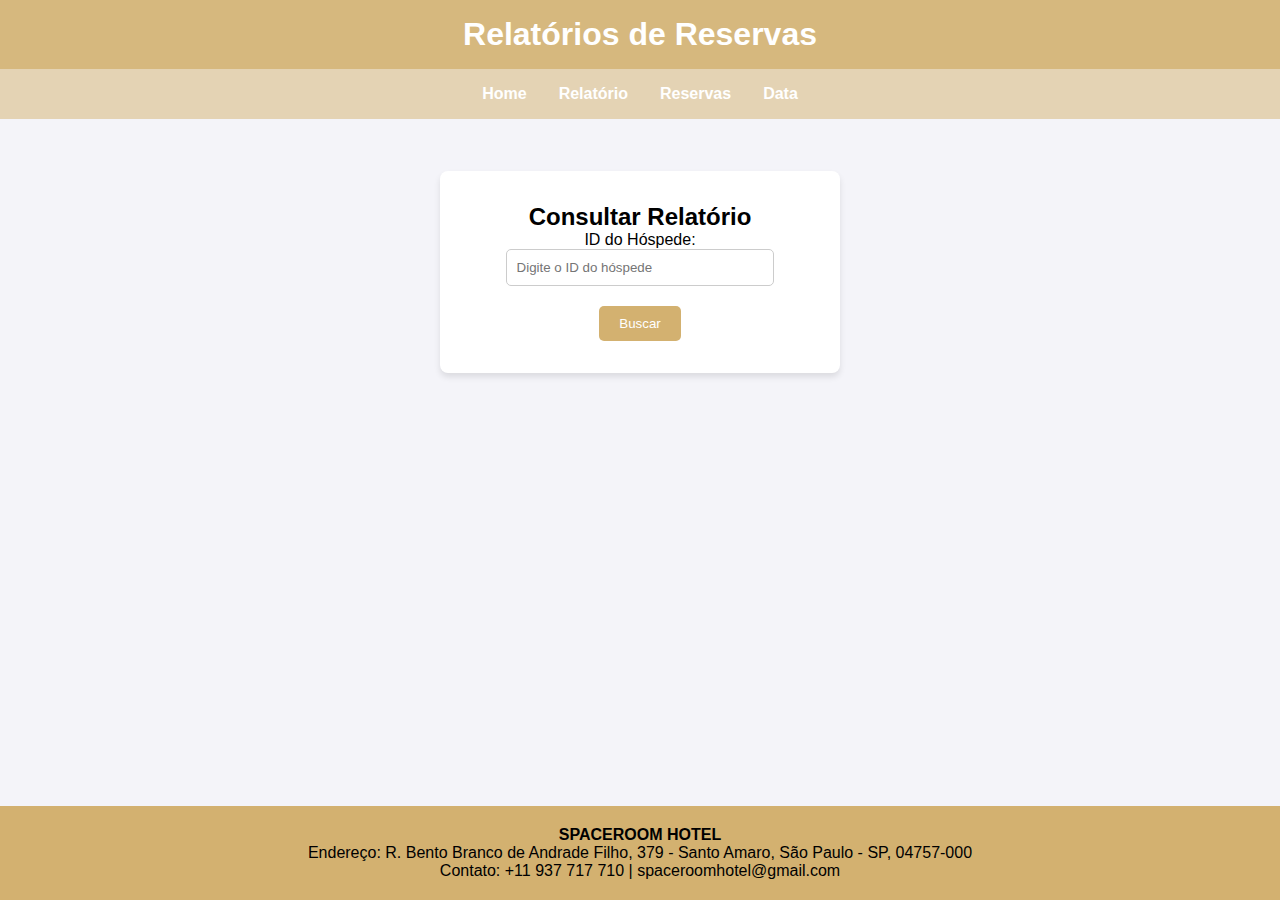
<file: web/relatorio.html>
<!DOCTYPE html>
<html lang="pt-BR">
<head>
    <meta charset="UTF-8">
    <meta name="viewport" content="width=device-width, initial-scale=1.0">
    <link rel="icon" href="img/img_logo.jpeg" type="image/png">
    <title>Relatórios de Reservas</title>
    <link rel="stylesheet" href="relatorio.css"> <!-- Link do CSS atualizado -->
    
    <style>
         /* Reset básico */
   * {
    margin: 0;
    padding: 0;
    box-sizing: border-box;
}
/* Centralizar o conteúdo */
  body {
      font-family: Arial, sans-serif;
      margin: 0;
      padding: 0;
      display: flex;
      flex-direction: column;
      justify-content: space-between;
      min-height: 100vh;
      background-color: #f4f4f9;
  }

  header {
      background-color: rgba(211, 177, 112, 0.9); /* Título com fundo claro e um pouco transparente */
      color: white;
      text-align: center;
      padding: 1rem;
      position: relative; /* Permite que o título fique acima da navegação */
      z-index: 2; /* Coloca o título acima da barra de navegação */
  }

 nav {
      background-color: rgba(211, 177, 112, 0.5); /* Barra de navegação semitransparente */
      padding: 1rem;
      position: relative;
      z-index: 1;
  }

  nav ul {
      list-style-type: none;
      display: flex;
      justify-content: center;
      padding: 0;
      margin: 0;
  }

  nav ul li {
      margin: 0 1rem;
  }

  nav ul li a {
      color: white;
      text-decoration: none;
      font-weight: bold;
      transition: color 0.3s;
  }

  nav ul li a:hover {
      color: #f4f4f9;
  }

  /* Centralizar o formulário */
  .form-container {
      display: flex;
      justify-content: center;
      align-items: center;
      flex-direction: column;
      padding: 2rem;
      margin-top: 20px;
  }

  form {
      background-color: #fff;
      padding: 2rem;
      border-radius: 8px;
      box-shadow: 0 4px 6px rgba(0, 0, 0, 0.1);
      width: 100%;
      max-width: 400px;
      text-align: center;
  }

  input[type="text"] {
      padding: 10px;
      width: 80%;
      margin-bottom: 20px;
      border: 1px solid #ccc;
      border-radius: 5px;
  }

  button {
      background-color: #d3b170;
      color: white;
      padding: 10px 20px;
      border: none;
      border-radius: 5px;
      cursor: pointer;
      transition: background-color 0.3s;
  }

  button:hover {
      background-color: #2980b9;
  }

  footer {
      background-color: #d3b170;
      text-align: center;
      color: black;
      padding: 20px;
      margin-top: auto;
  }

  /* Responsividade para dispositivos móveis */
  @media (max-width: 600px) {
      header h1 {
          font-size: 20px;
      }

      nav ul {
          flex-direction: row; /* Fica na horizontal */
          justify-content: space-around; /* Espaça os itens igualmente */
      }

      nav ul li {
          margin: 0.5rem; /* Ajusta a margem */
      }

      .form-container {
          padding: 1rem;
      }

      form {
          width: 90%;
          padding: 1.5rem;
      }

      button {
          padding: 12px 18px;
          font-size: 14px;
      }

      .message {
          font-size: 14px;
      }
  }

  /* Responsividade para tablets */
  @media (max-width: 768px) {
      form {
          width: 80%;
      }

      button {
          padding: 12px 24px;
          font-size: 16px;
      }
  }

    </style>
    
    <script>
        // Função para excluir uma reserva
        function excluirReserva(id) {
            var linha = document.getElementById(id);
            linha.parentNode.removeChild(linha);
        }
    </script>
</head>

<body>

    <!-- Cabeçalho -->
    <header>
        <h1>Relatórios de Reservas</h1>
    </header>

    <!-- Navegação -->
    <nav>
        <ul>
            <li><a href="index.html">Home</a></li>
            <li><a href="relatorio.html">Relatório</a></li>
            <li><a href="reservas.html">Reservas</a></li>
            <li><a href="data.html">Data</a></li>
        </ul>
    </nav>

    <!-- Formulário de busca -->
    <main>
        <div class="form-container">
            <form method="get" action="relatorio.jsp">
                <h2>Consultar Relatório</h2>
                <label for="id_cliente">ID do Hóspede:</label>
                <input type="text" id="id_cliente" name="id_cliente" placeholder="Digite o ID do hóspede" required>
                <button type="submit">Buscar</button>
            </form>
        </div>
    </main>

    <!-- Rodapé -->
    <footer>
        <div class="footer-content">
          <p><strong>SPACEROOM HOTEL</strong></p>
            <p>Endereço: R. Bento Branco de Andrade Filho, 379 - Santo Amaro, São Paulo - SP, 04757-000</p>
             <p>Contato: +11 937 717 710 | spaceroomhotel@gmail.com</p>
        </div>
    </footer>

</body>
</html>
</file>
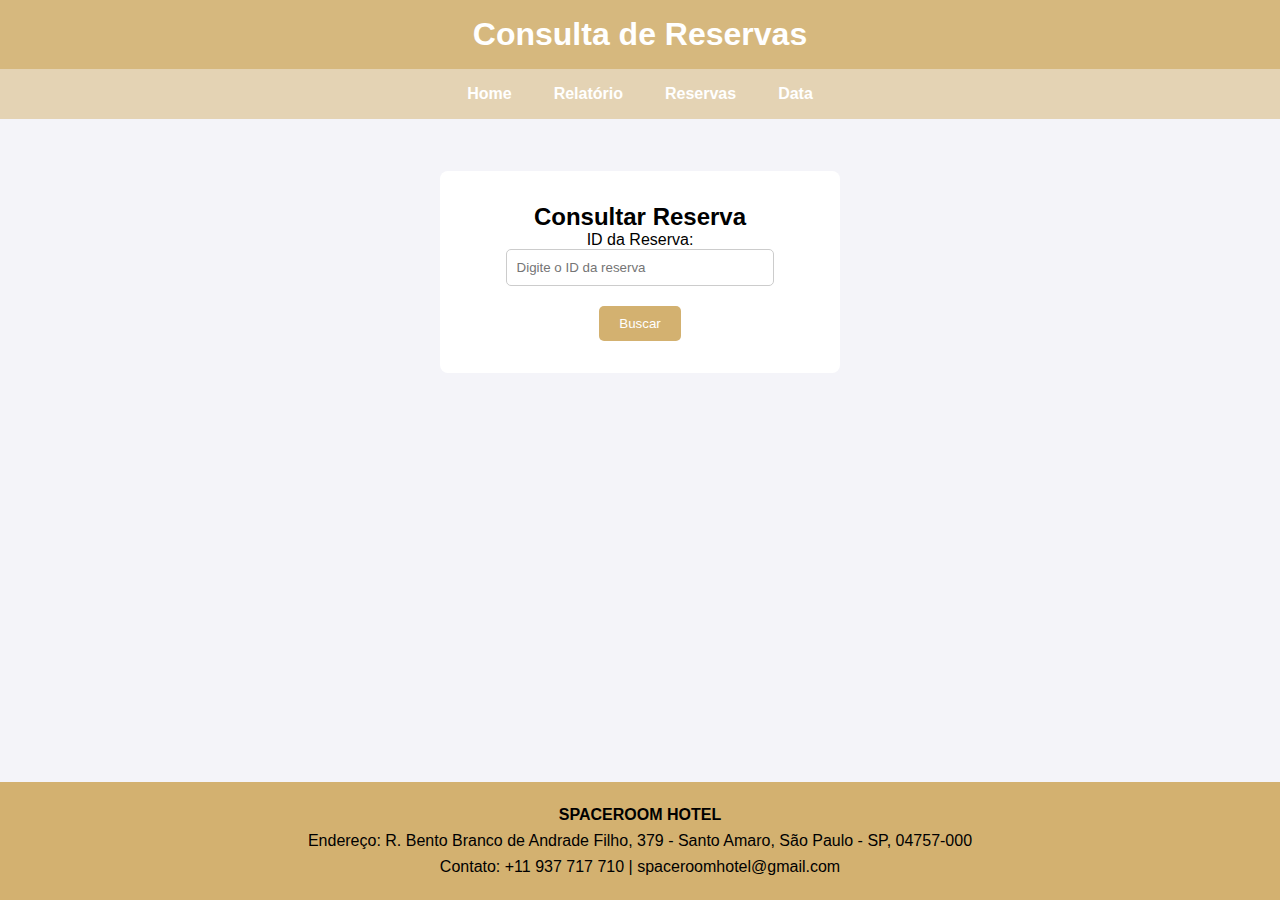
<file: web/reservas.html>
<!DOCTYPE html>
<html lang="pt-BR">
<head>
    <meta charset="UTF-8">
    <meta name="viewport" content="width=device-width, initial-scale=1.0">
    <link rel="icon" href="img/img_logo.jpeg" type="image/png">
    <title>Consulta de Reservas</title>
    <style>
        /* Reset básico */
        * {
            margin: 0;
            padding: 0;
            box-sizing: border-box;
        }

        /* Corpo da página */
        body {
            font-family: Arial, sans-serif;
            background-color: #f4f4f9;
            display: flex;
            flex-direction: column;
            min-height: 100vh;
        }

        /* Cabeçalho */
        header {
            background-color: rgba(211, 177, 112, 0.9);
            color: white;
            text-align: center;
            padding: 1rem;
        }

        /* Barra de navegação */
        nav {
            background-color: rgba(211, 177, 112, 0.5);
            padding: 1rem;
        }

        nav ul {
            list-style-type: none;
            display: flex;
            justify-content: center;
            flex-wrap: wrap;
            gap: 10px; /* Espaçamento entre os itens */
        }

        nav ul li a {
            color: white;
            text-decoration: none;
            font-weight: bold;
            font-size: 1rem;
            padding: 0.5rem 1rem;
            transition: color 0.3s;
        }

        nav ul li a:hover {
            color: #f4f4f9;
        }

        /* Formulário de busca */
        .reservation-container {
            display: flex;
            flex-direction: column;
            justify-content: center;
            align-items: center;
            padding: 2rem;
            margin-top: 20px;
            flex-grow: 1;
        }

        form {
            background-color: #fff;
            padding: 2rem;
            border-radius: 8px;
            width: 100%;
            max-width: 400px;
            text-align: center;
        }

        input[type="text"] {
            padding: 10px;
            width: 80%;
            margin-bottom: 20px;
            border: 1px solid #ccc;
            border-radius: 5px;
        }

        button {
            background-color: #d3b170;
            color: white;
            padding: 10px 20px;
            border: none;
            border-radius: 5px;
            cursor: pointer;
            transition: background-color 0.3s;
        }

        button:hover {
            background-color: #2980b9;
        }

        /* Rodapé */
        footer {
            background-color: #d3b170;
            color: black;
            padding: 1rem;
            text-align: center;
            margin-top: auto;
        }

        .footer-content p {
            margin: 0.5rem 0;
        }

        /* Responsividade para dispositivos médios (760px e abaixo) */
        @media (max-width: 760px) {
            nav ul {
                gap: 8px;
                 flex-direction: row;
                align-items: center; /* Links centralizados */
            }

            nav ul li a {
                font-size: 0.9rem;
                padding: 0.4rem 0.8rem;
            }

            form input[type="text"] {
                width: 90%; /* Mais espaço no campo */
            }

            button {
                width: 90%; /* Botão responsivo */
            }

            .footer-content p {
                font-size: 0.9rem;
            }
        }

        /* Responsividade para dispositivos pequenos (480px e abaixo) */
        @media (max-width: 480px) {
            nav ul {
                flex-direction: row;
                align-items: center; /* Links centralizados */
            }

            nav ul li a {
                font-size: 0.85rem;
                padding: 0.3rem 0.6rem;
            }

            form {
                padding: 1.5rem;
            }

            form input[type="text"], button {
                width: 100%; /* Campo e botão ocupam toda a largura */
            }

            header h1 {
                font-size: 1.2rem; /* Título menor */
            }

            footer {
                font-size: 0.85rem;
            }
        }

        /* Responsividade para dispositivos muito pequenos (320px e abaixo) */
        @media (max-width: 320px) {
            header h1 {
                font-size: 1rem;
            }

            nav ul li a {
                font-size: 0.8rem;
                padding: 0.2rem 0.5rem;
            }

            .footer-content p {
                font-size: 0.75rem;
            }
        }
    </style>
</head>
<body>

    <!-- Cabeçalho -->
    <header>
        <h1>Consulta de Reservas</h1>
    </header>

    <!-- Navegação -->
    <nav>
        <ul>
            <li><a href="index.html">Home</a></li>
            <li><a href="relatorio.html">Relatório</a></li>
            <li><a href="reservas.html">Reservas</a></li>
            <li><a href="data.html">Data</a></li>
        </ul>
    </nav>

    <!-- Formulário de busca -->
    <main>
        <div class="reservation-container">
            <form method="get" action="reservas.jsp">
                <h2>Consultar Reserva</h2>
                <label for="id_reserva">ID da Reserva:</label>
                <input type="text" id="id_reserva" name="id_reserva" placeholder="Digite o ID da reserva" required>
                <button type="submit">Buscar</button>
            </form>
        </div>
    </main>

    <!-- Rodapé -->
    <footer>
        <div class="footer-content">
            <p><strong>SPACEROOM HOTEL</strong></p>
            <p>Endereço: R. Bento Branco de Andrade Filho, 379 - Santo Amaro, São Paulo - SP, 04757-000</p>
           <p>Contato: +11 937 717 710 | spaceroomhotel@gmail.com</p>
    </footer>

</body>
</html>
</file>
<file: web/home.css>
* {
    margin: 0;
    padding: 0;
    box-sizing: border-box;
    font-family: Arial, sans-serif;
}

body {
    font-family: Arial, sans-serif;
    margin: 0;
    padding: 0;
    background-color: #f4f4f4;
     padding-top: 52px;
}

header {
  background-image: url('img/img_hotelmain.jpg'); /* Imagem de fundo do cabeçalho */
    background-size: cover;
    background-position: center;
    height: 500px;
    text-align: center;
    color: white;
    position: relative;
}

header h1 {
    font-size: 3em;
    margin: 0;
    padding-top: 200px;
}

header p {
    font-size: 1.2em;
    margin: 10px 0;
}

nav {
    position: fixed; /* Torna a barra de navegação fixa no topo */
    top: 0; /* Posiciona a barra de navegação no topo da tela */
    left: 0;
    width: 100%; /* Garante que a barra ocupe toda a largura da tela */
 background-color: rgba(0, 0, 0, 0.5); /* Fundo semitransparente */
    padding: 15px;
    z-index: 1000; /* Garante que a barra de navegação fique acima de outros conteúdos */
}


nav ul {
    list-style: none; /* Remove a lista padrão */
    display: flex; /* Usa flexbox para disposição horizontal */
    justify-content: center; /* Centraliza os itens horizontalmente */
    gap: 10px; /* Reduz o espaçamento entre os links */
    padding: 0; /* Remove padding */
    margin: 0; /* Remove margem */
}

nav a {
    color: white;
    text-decoration: none;
    font-size: 1.2em;
    padding: 5px 8px; /* Reduz o padding ao redor dos links */
    transition: background-color 0.3s; /* Adiciona transição ao fundo */
}

nav a:hover {
      color: #d3b170;
      background-color: transparent;
}

section {
    text-align: center;
    padding: 50px;
}

.accommodations {
    display: flex;
    justify-content: center;
    flex-wrap: wrap;
    gap: 50px;
}

.accommodation {
    background-color: white;
    box-shadow: 0 0 10px rgba(0, 0, 0, 0.1);
    width: 45%;
    border-radius: 5px;
    overflow: hidden;
    text-align: center; /* Centraliza o texto dentro de cada cartão */
}

.accommodation img {
    width: 100%;
    height: auto;
}

.accommodation h2 {
    padding: 15px;
    margin: 0;
    font-size: 1.5em;
    background-color: #f4f4f4;
}

.accommodation p {
    padding: 0 15px 15px;
}

.btn {
    display: block;
    width: 100px;
    margin: 15px auto;
    padding: 10px;
    text-align: center;
    background-color: #007BFF;
    color: white;
    text-decoration: none;
    border-radius: 5px;
}

footer {
    background-color: #d3b170;
    color: black;
    padding: 20px;
    text-align: center;
}

footer p {
    margin-bottom: 10px;
}

.footer-content {
    max-width: 1200px;
    margin: 0 auto;
}

.responsive-img {
    width: 100%;
    height: auto;
    border-radius: 10px; /* Opcional: adiciona cantos arredondados */
}

/* Media Queries para Responsividade */
@media (max-width: 768px) {
    header h1 {
        font-size: 2.5em; /* Ajusta o tamanho do título em telas menores */
        padding-top: 150px; /* Ajusta o padding para manter a posição */
    }

    header p {
        font-size: 1em; /* Ajusta o tamanho do texto em telas menores */
    }

    .accommodation {
        width: 90%; /* Ajusta a largura das acomodações em telas menores */
    }

    nav ul {
        flex-direction: row; /* Garante que os itens de navegação fiquem na horizontal */
        justify-content: space-evenly; /* Distribui igualmente os itens */
        gap: 10px; /* Diminui ainda mais o espaço entre os links */
    }

    nav a {
        font-size: 1em; /* Ajusta o tamanho da fonte dos links em telas menores */
    }
}

@media (max-width: 480px) {
    header h1 {
        font-size: 2em; /* Reduz ainda mais o tamanho do título */
    }

    .btn {
        width: 80%; /* Aumenta a largura do botão para ocupar mais espaço em telas pequenas */
    }

    /* Garantir que os links no menu fiquem lado a lado */
    nav ul {
        flex-direction: row; /* Itens em linha, não em coluna */
        justify-content: space-between; /* Distribui o espaço igualmente */
        gap: 5px; /* Reduz ainda mais o espaço entre os links */
    }

    nav a {
        font-size: 1em; /* Ajusta o tamanho dos links */
        padding: 8px; /* Ajusta o padding para não deixar os links muito grandes */
    }
}
</file>
<file: web/admin.css>
* {
margin: 0;
padding: 0;
box-sizing: border-box;
}

nav ul {
list-style: none;
display: flex;
gap: 20px;
}

nav a {
text-decoration: none;
color: #333;
font-weight: bold;
}

nav a:hover {
color: #f3d177;
}


/* Corpo da página */
body {
font-family: Arial, sans-serif;
margin: 0;
padding: 0;
background-color: #f4f4f4;
display: flex;
flex-direction: column; /* Empilha o conteúdo verticalmente */
min-height: 100vh; /* Garante que o corpo ocupe 100% da altura da tela */
justify-content: space-between; /* Garante que o rodapé vá para a parte inferior */
}

/* Cabeçalho */
header {
display: flex;
align-items: center; /* Alinha verticalmente os itens */
justify-content: space-between; /* Garante que a logo e o título fiquem nas extremidades */
padding: 10px 20px; /* Espaçamento interno */
background-color: #d3b170; /* Cor de fundo do cabeçalho */
color: white; /* Cor do texto */
width: 100%; /* Garante que o cabeçalho ocupe toda a largura */
flex-wrap: wrap; /* Permite que o conteúdo se ajuste em telas pequenas */
}

h1#logo {
font-size: 28px; /* Tamanho da logo */
font-weight: bold;
color: #ecf0f1; /* Cor da logo */
margin: 0;
text-align: left; /* Alinha a logo à esquerda */
}

/* Título do painel de controle */
h2 {
font-size: 30px; /* Tamanho do título */
color: #fff; /* Cor do título */
margin: 0;
text-align: center; /* Centraliza o texto */
flex: 1 1 100%; /* Faz com que o h2 ocupe todo o espaço disponível */
display: block; /* Garante que o título seja um bloco e ocupe a linha inteira */
}

/* Seção de login - centralizando */
/* Seção de login - centralizando */
/* Seção de login - centralizando */
#login {
display: flex;
justify-content: center; /* Centraliza o conteúdo horizontalmente */
align-items: center; /* Centraliza o conteúdo verticalmente */
flex-direction: column; /* Empilha os itens do formulário */
max-width: 400px; /* Reduz a largura máxima do formulário para 400px */
width: 100%; /* Garante que o formulário ocupe toda a largura disponível */
padding: 2.5rem; /* Espaçamento interno */
background-color: #fff; /* Cor de fundo da seção de login */
border-radius: 8px; /* Bordas arredondadas */
box-shadow: 0 4px 8px rgba(0, 0, 0, 0.1); /* Sombra para dar destaque */
margin: 20px auto; /* Centraliza a seção na tela */
margin-top: 60px; /* Adiciona um pequeno espaçamento do topo */
margin-bottom: 40px; /* Adiciona um pequeno espaçamento inferior */
}



#login h2 {
text-align: center; /* Centraliza o título */
margin-bottom: 1.5rem; /* Espaçamento abaixo do título */
color: #333; /* Cor do título */
}

/* Estilos para o formulário */
form label {
display: block; /* Faz o label ocupar toda a linha */
font-weight: bold; /* Torna o texto do label mais destacado */
margin-bottom: 0.5rem; /* Espaçamento abaixo do label */
color: #555; /* Cor do texto do label */
}

form input {
width: 100%; /* Os campos de input ocupam toda a largura */
padding: 1rem; /* Padding dentro dos campos */
margin-bottom: 1rem; /* Espaçamento entre os campos */
border: 1px solid #ddd; /* Borda fina */
border-radius: 5px; /* Bordas arredondadas */
font-size: 1rem; /* Tamanho da fonte do input */
color: #333; /* Cor do texto dentro do input */
}

form input:focus {
border-color:  #d3b170; /* Cor da borda ao focar no campo */
outline: none; /* Remove o contorno padrão do input */
}

form button {
width: 100%; /* Botão ocupa toda a largura */
padding: 1rem; /* Padding dentro do botão */
background-color:  #d3b170; /* Cor de fundo do botão */
color: white; /* Cor do texto do botão */
border: none; /* Remove borda do botão */
border-radius: 5px; /* Bordas arredondadas */
font-size: 1.1rem; /* Tamanho da fonte do botão */
cursor: pointer; /* Cursor de mão ao passar o mouse */
}

form button:hover {
background-color: #2980b9; /* Cor de fundo do botão ao passar o mouse */
}

/* Rodapé */
footer {
background-color: #d3b170; /* Cor de fundo do footer */
color: black; /* Cor do texto */
padding: 1rem; /* Espaçamento interno */
text-align: center; /* Centraliza o texto */
width: 100%; /* Garante que o rodapé ocupe a largura total */
margin-top: auto; /* Faz o rodapé se posicionar automaticamente no fundo */
}

footer p {
font-size: 0.9rem; /* Tamanho da fonte do rodapé */
margin: 0;
}

/* Responsividade para telas menores que 768px */
@media (max-width: 768px) {
#login {
    max-width: 90%; /* Aumenta a largura máxima do formulário */
    padding: 1.5rem; /* Reduz o padding */
}
}

/* Responsividade para telas menores que 480px */
@media (max-width: 480px) {
#login {
    max-width: 100%; /* O formulário ocupa toda a largura da tela */
    padding: 1rem; /* Diminui o padding para telas muito pequenas */
}
}
</file>
<file: web/check.css>
* {
            margin: 0;
            padding: 0;
            box-sizing: border-box;
        }

        body {
            font-family: Arial, sans-serif;
            background: url('img/img_cozinhahotel.jpg') no-repeat center center fixed;
            background-size: cover;
            color: #333;
            line-height: 1.6;
            min-height: 100vh;
            display: flex;
            flex-direction: column;
            padding-bottom: 60px; /* Espaço extra para o footer */
        }

        header {
            background-color: rgba(243, 209, 119, 0.9);
            padding: 5px 15px;
            display: flex;
            justify-content: space-between;
            align-items: center;
            box-shadow: 0 2px 4px rgba(0, 0, 0, 0.1);
            flex-wrap: wrap; /* Permite que os itens se ajustem em telas pequenas */
        }

        .header-logo h1 {
            font-size: 20px;
            color: white;
        }

        nav ul {
            list-style: none;
            display: flex;
            gap: 10px;
            padding-left: 0;
        }

        nav a {
            text-decoration: none;
            color: #333;
            font-weight: bold;
        }

        nav a:hover {
            color: #f3d177;
        }

        .container {
            background-color: rgba(255, 255, 255, 0.9);
            border-radius: 8px;
            box-shadow: 0 4px 10px rgba(0, 0, 0, 0.1);
            padding: 20px;
            width: 100%;
            max-width: 450px;
            margin: 30px auto;
            overflow: hidden;
        }

        h1 {
            text-align: center;
            color: #333;
            margin-bottom: 10px;
            font-size: 18px;
        }

        label {
            display: block;
            font-size: 13px;
            font-weight: bold;
            margin-bottom: 6px;
        }

        select, input[type="text"], input[type="date"] {
            width: 100%;
            padding: 8px;
            border: 1px solid #ccc;
            border-radius: 5px;
            font-size: 14px;
            margin-bottom: 10px;
        }

        button {
            padding: 10px;
            background-color: #f3d177;
            border: none;
            border-radius: 5px;
            cursor: pointer;
            font-size: 14px;
            color: #fff;
            transition: background-color 0.3s ease;
            width: 100%;
        }

        button:hover {
            background-color: #e0be5d;
        }

        footer {
            background-color: #d3b170;
            color: black;
            padding: 10px;
            text-align: center;
            position: fixed;
            bottom: 0;
            left: 0;
            width: 100%;
        }

        footer p {
            margin-bottom: 5px;
            font-size: 12px;
        }

        /* Responsividade para telas menores */
        @media (max-width: 768px) {
            header {
                flex-direction: row;
                justify-content: space-between;
                padding: 5px 15px;
            }

            .header-logo h1 {
                font-size: 18px;
            }

            nav ul {
                flex-direction: row;
                gap: 10px;
                margin-top: 0;
            }

            .container {
                width: 90%;
                padding: 15px;
                margin: 20px auto;
            }

            footer {
                font-size: 12px;
                padding: 8px;
            }
        }

        /* Responsividade para iPhone 5 e outras telas pequenas */
        @media (max-width: 480px) {
            header {
                flex-direction: row; /* Garante que os links fiquem ao lado do título */
                justify-content: space-between;
                padding: 5px 10px;
            }

            .header-logo h1 {
                font-size: 16px;
            }

            nav ul {
                gap: 5px;
                font-size: 11px;
                padding-left: 0;
            }

            .container {
                padding: 12px;
            }

            select, input[type="text"], input[type="date"] {
                font-size: 12px;
                padding: 8px;
            }

            button {
                padding: 8px;
                font-size: 12px;
            }

            footer {
                font-size: 9px;
                padding: 5px;
            }

            footer p {
                margin-bottom: 5px;
            }
        }
</file>
<file: web/quartos.css>
header {
    background-image: url('img/img_principalroom.webp'); /* Substitua pelo caminho da imagem do cabeçalho */
    background-size: cover;
    background-position: center;
    height: 400px;
    display: flex;
    justify-content: center;
    align-items: center;
    color: white;
    text-align: center;
    padding: 20px;
}

header h1 {
    font-size: 3em;
    text-shadow: 2px 2px 4px rgba(0, 0, 0, 0.5);
}

body {
    font-family: Arial, sans-serif;
    margin: 0;
    padding: 0;
}

.container {
    display: flex;
    justify-content: center;
    flex-wrap: wrap;
    gap: 20px;
    padding: 20px;
}

.room {
    width: 23%;
    text-align: center;
    box-shadow: 0 4px 8px rgba(0, 0, 0, 0.1);
    border-radius: 10px;
    overflow: hidden;
    background-color: #fff;
    transition: transform 0.3s ease;
}

.room:hover {
    transform: translateY(-10px);
}

.room img {
    width: 100%;
    height: auto;
    border-bottom: 4px solid #ffba00;
}

.room h3 {
    margin: 10px 0;
    font-size: 18px;
    color: #333;
}

.room p {
    margin: 5px 0;
    color: #555;
}

.room .price {
    font-weight: bold;
    margin: 10px 0;
    color: #000;
}

.button {
    background-color: #ffba00;
    color: white;
    padding: 10px 20px;
    border: none;
    border-radius: 5px;
    cursor: pointer;
    margin-bottom: 20px;
    transition: background-color 0.3s ease;
}

.button:hover {
    background-color: #e0a800;
}

footer {
    background-color: #d3b170;
    color: black;
    padding: 20px;
    text-align: center;
    margin-top: auto;
}

footer p {
    margin-bottom: 10px;
}

.footer-content {
    max-width: 1200px;
    margin: 0 auto;
}

/* Media Queries para Responsividade */
@media (max-width: 1024px) {
    .room {
        width: 30%; /* Ajusta a largura para telas menores */
    }
}

@media (max-width: 768px) {
    .room {
        width: 45%; /* Aumenta a largura para telas ainda menores */
    }
}

@media (max-width: 480px) {
    .room {
        width: 90%; /* Ajusta a largura para 90% em dispositivos móveis */
    }

    header h1 {
        font-size: 2em; /* Reduz o tamanho da fonte do cabeçalho */
    }
}
</file>
<file: web/relatorio.css>
* {
            margin: 0;
            padding: 0;
            box-sizing: border-box;
   }
/* Centralizar o conteúdo */
  body {
      font-family: Arial, sans-serif;
      margin: 0;
      padding: 0;
      display: flex;
      flex-direction: column;
      justify-content: space-between;
      min-height: 100vh;
      background-color: #f4f4f9;
  }

  header {
      background-color: rgba(211, 177, 112, 0.9); /* Título com fundo claro e um pouco transparente */
      color: white;
      text-align: center;
      padding: 1rem;
      position: relative; /* Permite que o título fique acima da navegação */
      z-index: 2; /* Coloca o título acima da barra de navegação */
  }

 nav {
      background-color: rgba(211, 177, 112, 0.5); /* Barra de navegação semitransparente */
      padding: 1rem;
      position: relative;
      z-index: 1;
  }

  nav ul {
      list-style-type: none;
      display: flex;
      justify-content: center;
      padding: 0;
      margin: 0;
  }

  nav ul li {
      margin: 0 1rem;
  }

  nav ul li a {
      color: white;
      text-decoration: none;
      font-weight: bold;
      transition: color 0.3s;
  }

  nav ul li a:hover {
      color: #f4f4f9;
  }

  /* Centralizar o formulário */
  .form-container {
      display: flex;
      justify-content: center;
      align-items: center;
      flex-direction: column;
      padding: 2rem;
      margin-top: 20px;
  }

  form {
      background-color: #fff;
      padding: 2rem;
      border-radius: 8px;
      box-shadow: 0 4px 6px rgba(0, 0, 0, 0.1);
      width: 100%;
      max-width: 400px;
      text-align: center;
  }

  input[type="text"] {
      padding: 10px;
      width: 80%;
      margin-bottom: 20px;
      border: 1px solid #ccc;
      border-radius: 5px;
  }

  button {
      background-color: #d3b170;
      color: white;
      padding: 10px 20px;
      border: none;
      border-radius: 5px;
      cursor: pointer;
      transition: background-color 0.3s;
  }

  button:hover {
      background-color: #2980b9;
  }

  footer {
      background-color: #d3b170;
      text-align: center;
      color: black;
      padding: 20px;
      margin-top: auto;
  }

  /* Responsividade para dispositivos móveis */
  @media (max-width: 600px) {
      header h1 {
          font-size: 20px;
      }

      nav ul {
          flex-direction: row; /* Fica na horizontal */
          justify-content: space-around; /* Espaça os itens igualmente */
      }

      nav ul li {
          margin: 0.5rem; /* Ajusta a margem */
      }

      .form-container {
          padding: 1rem;
      }

      form {
          width: 90%;
          padding: 1.5rem;
      }

      button {
          padding: 12px 18px;
          font-size: 14px;
      }

      .message {
          font-size: 14px;
      }
  }

  /* Responsividade para tablets */
  @media (max-width: 768px) {
      form {
          width: 80%;
      }

      button {
          padding: 12px 24px;
          font-size: 16px;
      }
  }
</file>
<file: web/data.css>
/* Reset básico */
        * {
            margin: 0;
            padding: 0;
            box-sizing: border-box;
        }
body {
  font-family: Arial, sans-serif;
  margin: 0;
  padding: 0;
  display: flex;
  flex-direction: column;
  justify-content: space-between;
  min-height: 100vh;
  background-color: #f4f4f9;
  overflow-x: hidden; /* Evita barra de rolagem horizontal */
}

/* Cabeçalho - Header */
header {
  background-color: rgba(211, 177, 112, 0.9); /* Fundo claro e um pouco transparente */
  color: white;
  text-align: center;
  padding: 0.5rem;
  position: relative;
  z-index: 2;
  width: 100%;
  margin-top: 0;
}

/* Navegação - Nav */
nav {
  background-color: rgba(211, 177, 112, 0.5); /* Barra semitransparente */
  padding: 1rem;
  position: fixed;
  top: 50px;
  left: 0;
  width: 100%;
  z-index: 1000;
}

/* Estilo básico para a lista de navegação */
nav ul {
  list-style-type: none;
  display: flex;
  justify-content: center;
  padding: 0;
  margin: 0;
}

nav ul li {
  margin: 0 1rem;
}

/* Estilo para os links de navegação */
nav ul li a {
  color: white;
  text-decoration: none;
  font-weight: bold;
  font-size: 1rem;
  padding: 0.5rem 1rem;
  background-color: transparent;
  border-radius: 0;
  transition: color 0.3s, background-color 0.3s;
}

nav ul li a:hover {
  color: #f4f4f9;
  background-color: transparent;
  text-decoration: underline;
}
/* Estilo do formulário de consulta */
.reservation-container {
    max-width: 500px;
    width: 100%;
    margin: 2rem auto;
    padding: 2rem;
    background-color: #fff;
    border-radius: 8px;
    box-shadow: 0px 4px 6px rgba(0, 0, 0, 0.1);
}

.reservation-container h2 {
    font-size: 1.8rem;
    margin-bottom: 1.5rem;
    color: #333;
    text-align: center;
}

/* Estilo do formulário */
.reservation-container label {
    font-size: 1rem;
    margin-bottom: 10px;
    display: block;
}

.reservation-container input {
    width: 100%;
    padding: 10px;
    margin-bottom: 20px;
    border: 1px solid #ccc;
    border-radius: 5px;
}

.reservation-container button {
    background-color: #d3b170;
    color: white;
    padding: 10px 20px;
    border: none;
    border-radius: 5px;
    cursor: pointer;
    transition: background-color 0.3s;
}

.reservation-container button:hover {
    background-color: #2980b9;
}

/* Rodapé */
footer {
  background-color: #d3b170;
  color: black;
  padding: 1rem;
  text-align: center;
  margin-top: auto;
}

.footer-content p {
  margin: 0.5rem 0;
}


footer a:hover {
    text-decoration: underline;
}

/* Responsividade para tablets e dispositivos menores */
@media (max-width: 768px) {
  nav ul {
      flex-direction: row; /* Links empilhados em telas menores */
      gap: 1rem; /* Espaçamento entre os itens */
  }

  nav ul li {
      margin: 0.5rem 0; /* Ajuste de espaçamento */
  }

  nav ul li a {
      font-size: 0.9rem; /* Tamanho de fonte reduzido */
      padding: 0.4rem 0.8rem;
  }
}

/* Responsividade para celulares menores (480px) */
@media (max-width: 480px) {
  nav ul {
      flex-direction: row; /* Empilhar links verticalmente */
      align-items: center; /* Centralizar os itens */
      gap: 0.8rem;
  }

  nav ul li {
      margin: 0.3rem 0;
  }

  nav ul li a {
      font-size: 0.8rem;
      padding: 0.3rem 0.7rem;
  }

  header {
      padding: 0.4rem; /* Reduzir padding no header */
      font-size: 1rem; /* Ajustar tamanho do texto no header */
  }

  footer {
      font-size: 0.9rem; /* Ajustar fonte no rodapé */
  }
}

/* Responsividade para celulares muito pequenos (320px) */
@media (max-width: 320px) {
  nav ul {
      gap: 0.5rem; /* Menor espaçamento entre os itens */
      flex-direction: row; /* Empilhar links verticalmente */
      align-items: center;
  }

  nav ul li a {
      font-size: 0.7rem; /* Tamanho de fonte reduzido */
      padding: 0.3rem 0.6rem;
  }

  header {
      font-size: 0.9rem;
  }

  footer {
      font-size: 0.8rem;
  }
}

/* Ajuste para telas maiores */
@media (min-width: 1024px) {
  body {
      overflow-y: hidden; /* Remove a barra de rolagem vertical */
  }

  html {
      overflow-y: hidden; /* Garante que a rolagem seja desativada no PC */
  }
}
</file>
